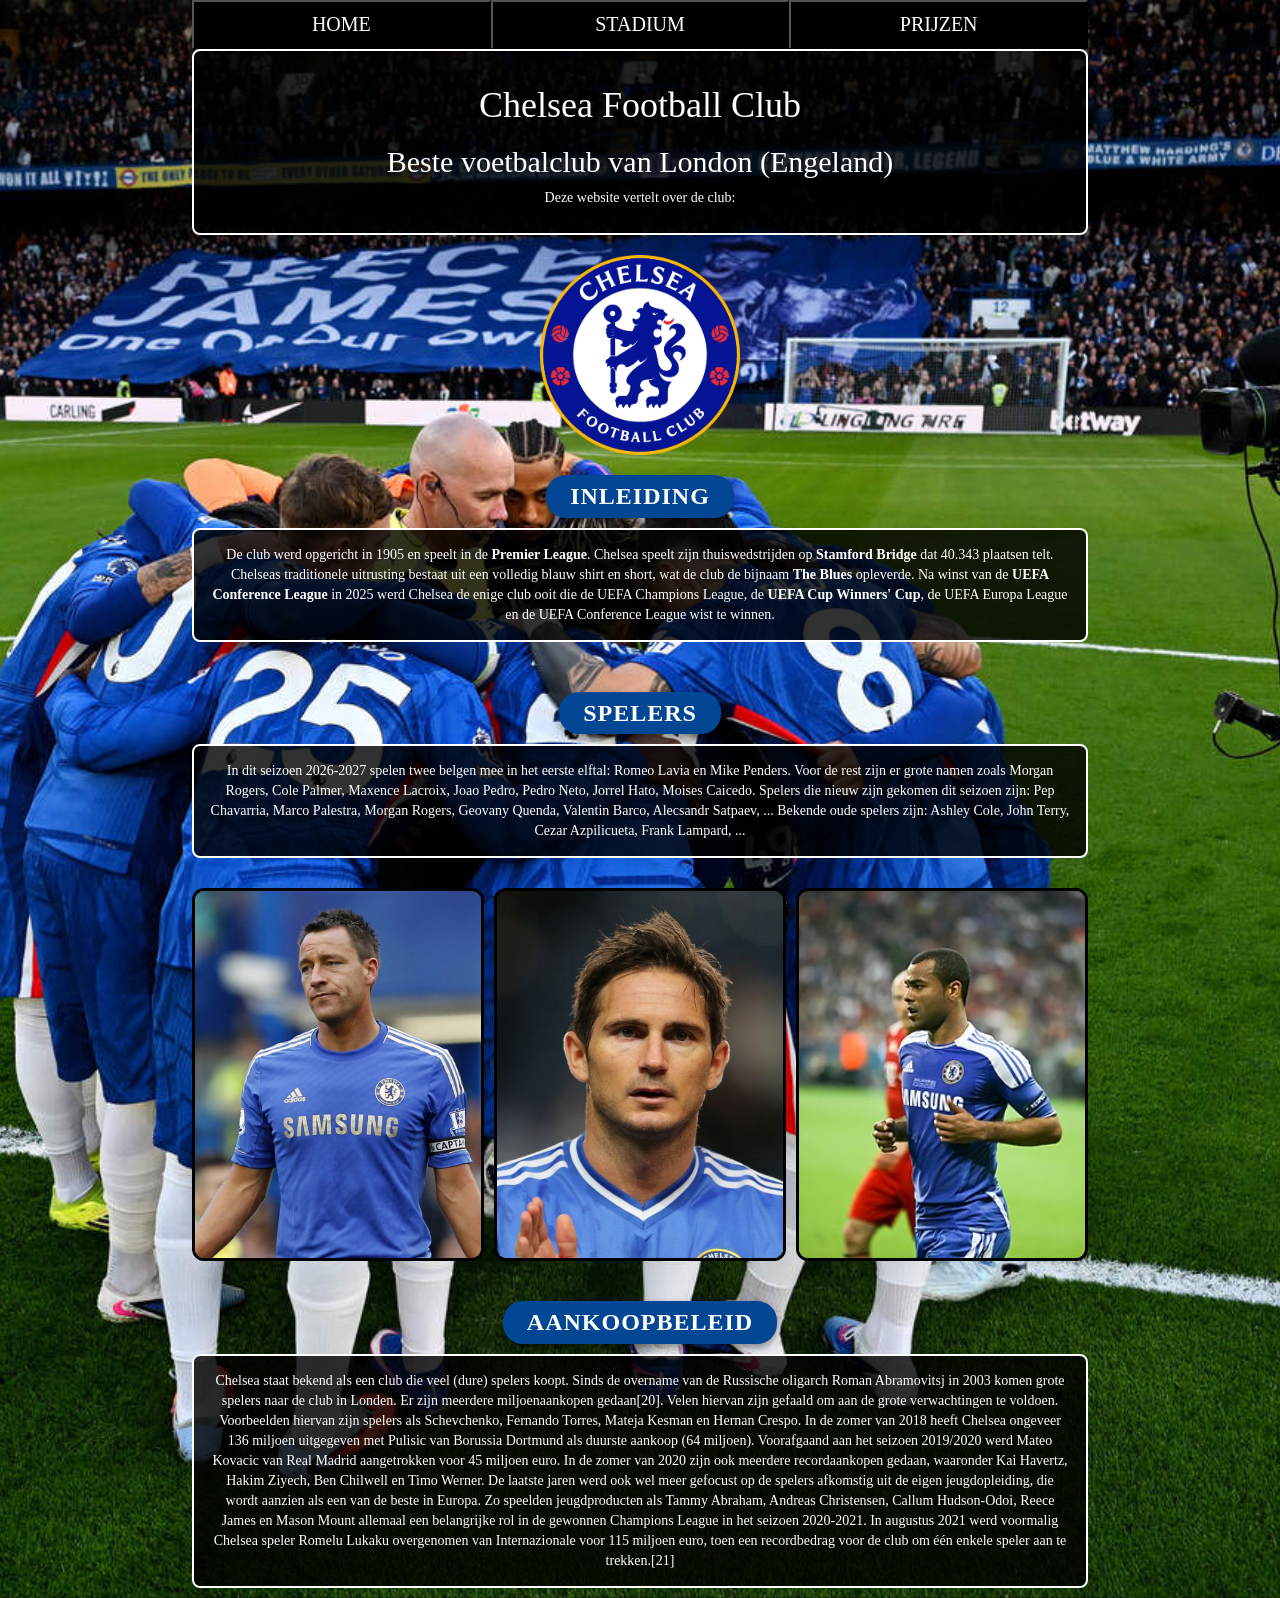
<file: index.html>
<!DOCTYPE html>
<html lang="nl-BE">
  <head>
    <title>Chelsea FC</title>
    <link href="https://maxcdn.bootstrapcdn.com/bootstrap/3.3.6/css/bootstrap.min.css" rel="stylesheet" />
    <style>
    h3 {
      background-color: #034694;
      color: white;
      display: inline-block;   
      padding: 8px 24px;
      border-radius: 20px;       
      box-shadow: 0 4px 8px rgba(0, 0, 0, 0.4);
      font-weight: bold;
      letter-spacing: 1px;
    }
    #hoofd, .txt {
      border: 2px solid white;
      background-color: rgb(0, 0, 0, 0.8);
      padding: 15px;
      border-radius: 8px;
      color: white;
    }
    #spelers { 
      display: flex;
      gap: 10px; /* Ruimte tussen de fotos */
    }
    #spelers *{
      flex: 1;
      min-width: 0; 
      object-fit: cover;
    }
    #spelers img {
      cursor: pointer;
      border: 3px solid black; 
      border-radius: 12px;
      transition: border-color 0.3s ease, box-shadow 0.3s ease;
    }

    #spelers img:hover {
      border-color: #ffffff;
      box-shadow: 0 0 15px #034694; 
    }  
    #nav *{
      flex: 1;
      background-color: rgb(0, 0, 0);
      padding: 8px;
      font-size: 20px;
    }
    #nav
    {
      display: flex;
    }
    #alles {
      padding: 0 15% 0 15%;
    }
    body {
      background-image: url("jat.jpg");
      background-position: center;
      background-size: cover;
    }
    * {
      color:white;
      font-family:verdana;
      text-align: center;
    }
  </style>
  </head>
  <body>
    <!-- hier komt het -->
    <div id="alles">
      <div id="nav">
        <button onclick="window.location.href='index.html';">HOME</button>
        <button onclick="window.location.href='stamfordbridge.html'">STADIUM</button>
        <button onclick="window.location.href='prijzen.html'">PRIJZEN</button>
      </div>
      <div id="hoofd">
        <h1>Chelsea Football Club</h1>
        <h2>Beste voetbalclub van London (Engeland)</h2>
        <p>Deze website vertelt over de club:</p>
      </div>
      <br>
      <img src="Chelsea_FC.svg.webp" width="200" height="200">
      <br>
      <h3>INLEIDING</h3>
      <p class="txt">De club werd opgericht in 1905 en speelt in de <a href="https://www.premierleague.com/en/"><b>Premier League</b></a>. 
      Chelsea speelt zijn thuiswedstrijden op <a href="https://en.wikipedia.org/wiki/Stamford_Bridge_(stadium)"><b>Stamford Bridge</b></a> dat 40.343 plaatsen telt. 
      Chelseas traditionele uitrusting bestaat uit een volledig blauw shirt en short, wat de club de bijnaam <b>The Blues</b> opleverde. 
      Na winst van de <a href="https://www.uefa.com/uefaconferenceleague/"><b>UEFA Conference League</b></a> in 2025 werd Chelsea de enige club ooit die de UEFA Champions League, 
      de <b>UEFA Cup Winners' Cup</b>, de UEFA Europa League en de UEFA Conference League wist te winnen.</p>
      <br>
      <h3>SPELERS</h3>
      <p class="txt">In dit seizoen 2026-2027 spelen twee belgen mee in het eerste elftal: Romeo Lavia en Mike Penders. Voor de rest zijn er grote namen zoals Morgan
      Rogers, Cole Palmer, Maxence Lacroix, Joao Pedro, Pedro Neto, Jorrel Hato, Moises Caicedo. Spelers die nieuw zijn gekomen dit seizoen zijn: Pep Chavarria, Marco Palestra, Morgan Rogers,
       Geovany Quenda, Valentin Barco, Alecsandr Satpaev, ... Bekende oude spelers zijn: Ashley Cole, John  Terry, Cezar Azpilicueta, Frank Lampard, ...</p>
      <br>
      <div id="spelers">
        <img src="johnterry.avif" id="1">
        <img src="Chelsea-v-Basel-Frank-Lampard_3005627.jpg" id="2">
        <img src="AshleyCole.jpg" id="3">
      </div>
      <br>
      <h3>AANKOOPBELEID</h3>
      <p class="txt">Chelsea staat bekend als een club die veel (dure) spelers koopt. Sinds de overname van de Russische oligarch Roman Abramovitsj in 2003 
        komen grote spelers naar de club in Londen. Er zijn meerdere miljoenaankopen gedaan[20]. Velen hiervan zijn gefaald om aan de grote verwachtingen te voldoen. 
        Voorbeelden hiervan zijn spelers als Schevchenko, Fernando Torres, Mateja Kesman en Hernan Crespo. In de zomer van 2018 heeft Chelsea ongeveer 
        136 miljoen uitgegeven met Pulisic van Borussia Dortmund als duurste aankoop (64 miljoen). Voorafgaand aan het seizoen 2019/2020 werd Mateo Kovacic van Real 
        Madrid aangetrokken voor 45 miljoen euro. In de zomer van 2020 zijn ook meerdere recordaankopen gedaan, waaronder Kai Havertz, Hakim Ziyech, Ben Chilwell en 
        Timo Werner. De laatste jaren werd ook wel meer gefocust op de spelers afkomstig uit de eigen jeugdopleiding, die wordt aanzien als een van de beste in Europa. Zo speelden 
        jeugdproducten als Tammy Abraham, Andreas Christensen, Callum Hudson-Odoi, Reece James en Mason Mount allemaal een belangrijke rol in de gewonnen Champions League in het seizoen 2020-2021. 
        In augustus 2021 werd voormalig Chelsea speler Romelu Lukaku overgenomen van Internazionale voor 115 miljoen euro, toen een recordbedrag voor de club om één enkele speler aan te trekken.[21]</p>
    </div>
  </body>
  <script>
    document.getElementById("1").onclick = function(){window.location.href='https://nl.wikipedia.org/wiki/John_Terry_(voetballer)'};
    document.getElementById("2").onclick = function(){window.location.href='https://nl.wikipedia.org/wiki/Frank_Lampard'};
    document.getElementById("3").onclick = function(){window.location.href='https://nl.wikipedia.org/wiki/Ashley_Cole'};
  </script>
</html>
</file>
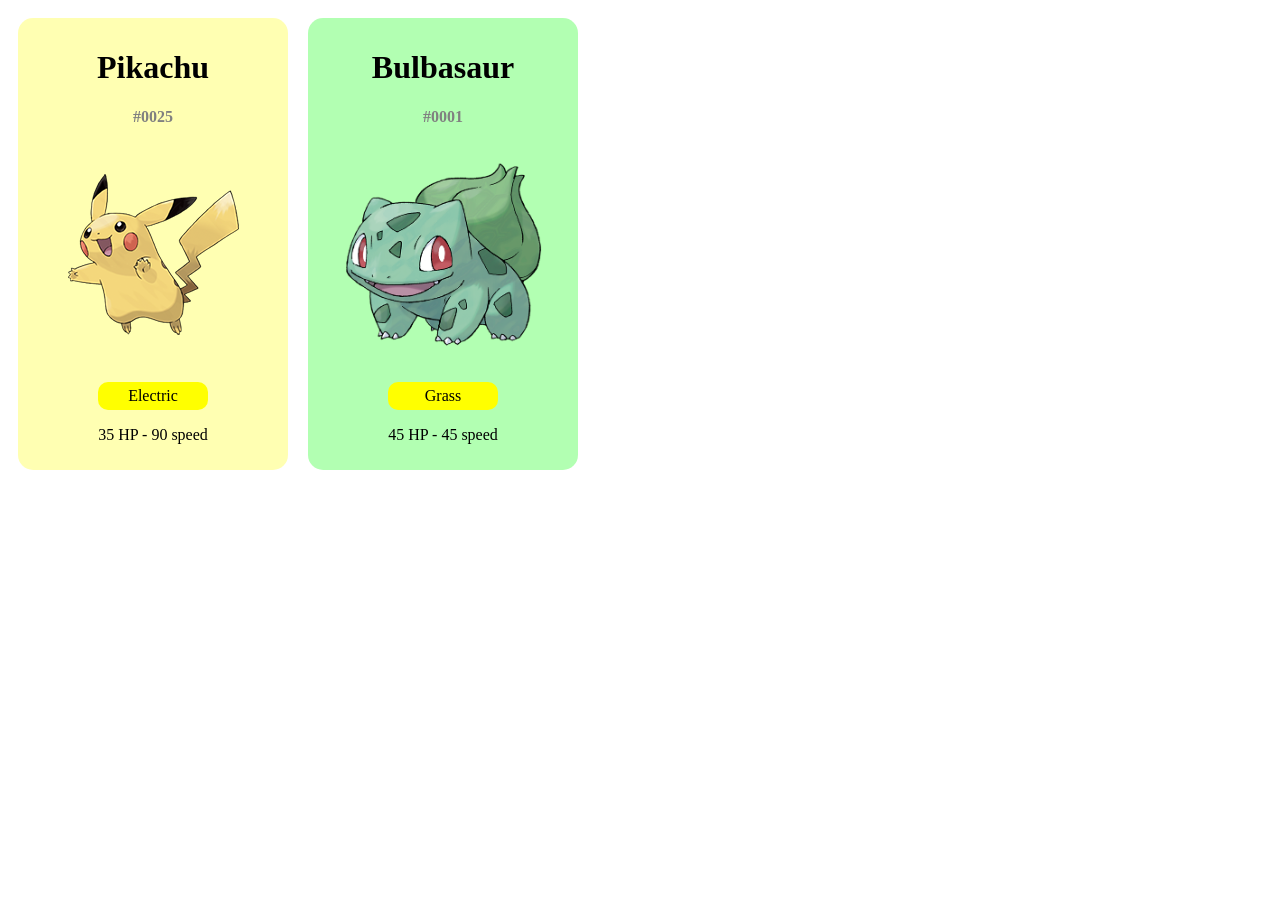
<file: pokemon/index.html>
<!DOCTYPE html>
<html>
<head>
    <title>Pokemon</title>
    <link rel="stylesheet" href="style.css" type="text/css">
</head>
<body>
    <div class="pokemonkaart achtergrond-geel">
        <h1>Pikachu</h1>
        <h4>#0025</h4>
        <p><img src="025.png"></p>
        <p class="type1">Electric</p>
        <p>35 HP - 90 speed</p>
    </div>
    <div class="pokemonkaart achtergrond-groen">
        <h1>Bulbasaur</h1>
        <h4>#0001</h4>
        <p><img src="001.png"></p>
        <p class="type1">Grass</p>
        <p>45 HP - 45 speed</p>
    </div>
</body>
</html>
</file>
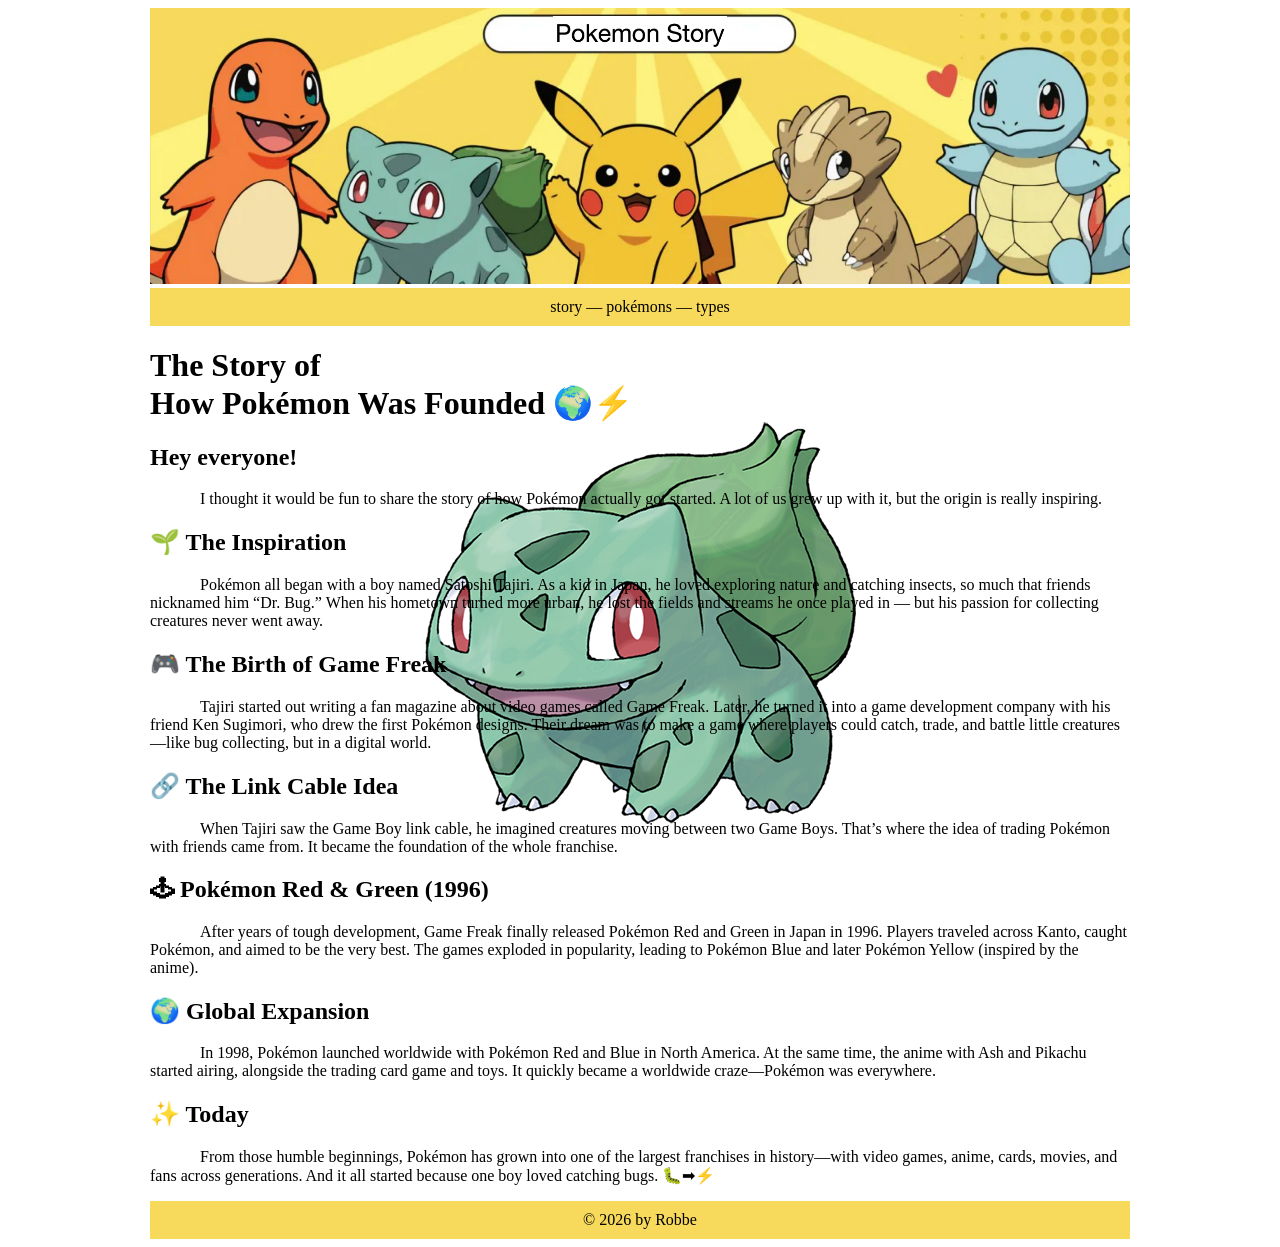
<file: story/index.html>
<!DOCTYPE html>
<html>
<head>
    <title>Pokemon</title>
    <link rel="stylesheet" href="style.css" type="text/css">
    <meta charset="UTF-8">
</head>
<body id="background">

    <img id="banner" src="img/banner.png">
    
    <div class="bar">
        <p><a href="index.html">story</a> — <a href="pokemons.html">pokémons</a> — <a href="types.html">types</a></p>       
    </div>
    <h1>The Story of<br>How Pokémon Was Founded 🌍⚡</h1>

  <h2>Hey everyone!</h2>
  <p>I thought it would be fun to share the story of how Pokémon actually got started. A lot of us grew up with it, but the origin is really inspiring.</p>

  <h2>🌱 The Inspiration</h2>
  <p>Pokémon all began with a boy named Satoshi Tajiri. As a kid in Japan, he loved exploring nature and catching insects, so much that friends nicknamed him “Dr. Bug.” When his hometown turned more urban, he lost the fields and streams he once played in — but his passion for collecting creatures never went away.</p>

  <h2>🎮 The Birth of Game Freak</h2>
  <p>Tajiri started out writing a fan magazine about video games called Game Freak. Later, he turned it into a game development company with his friend Ken Sugimori, who drew the first Pokémon designs. Their dream was to make a game where players could catch, trade, and battle little creatures—like bug collecting, but in a digital world.</p>

  <h2>🔗 The Link Cable Idea</h2>
  <p>When Tajiri saw the Game Boy link cable, he imagined creatures moving between two Game Boys. That’s where the idea of trading Pokémon with friends came from. It became the foundation of the whole franchise.</p>

  <h2>🕹 Pokémon Red &amp; Green (1996)</h2>
  <p>After years of tough development, Game Freak finally released Pokémon Red and Green in Japan in 1996. Players traveled across Kanto, caught Pokémon, and aimed to be the very best. The games exploded in popularity, leading to Pokémon Blue and later Pokémon Yellow (inspired by the anime).</p>

  <h2>🌍 Global Expansion</h2>
  <p>In 1998, Pokémon launched worldwide with Pokémon Red and Blue in North America. At the same time, the anime with Ash and Pikachu started airing, alongside the trading card game and toys. It quickly became a worldwide craze—Pokémon was everywhere.</p>

  <h2>✨ Today</h2>
  <p>From those humble beginnings, Pokémon has grown into one of the largest franchises in history—with video games, anime, cards, movies, and fans across generations. And it all started because one boy loved catching bugs. 🐛➡⚡</p>

  <div class="bar">
      <p>© 2026 by Robbe</p>
  </div>
</body>
  
</html>
</file>
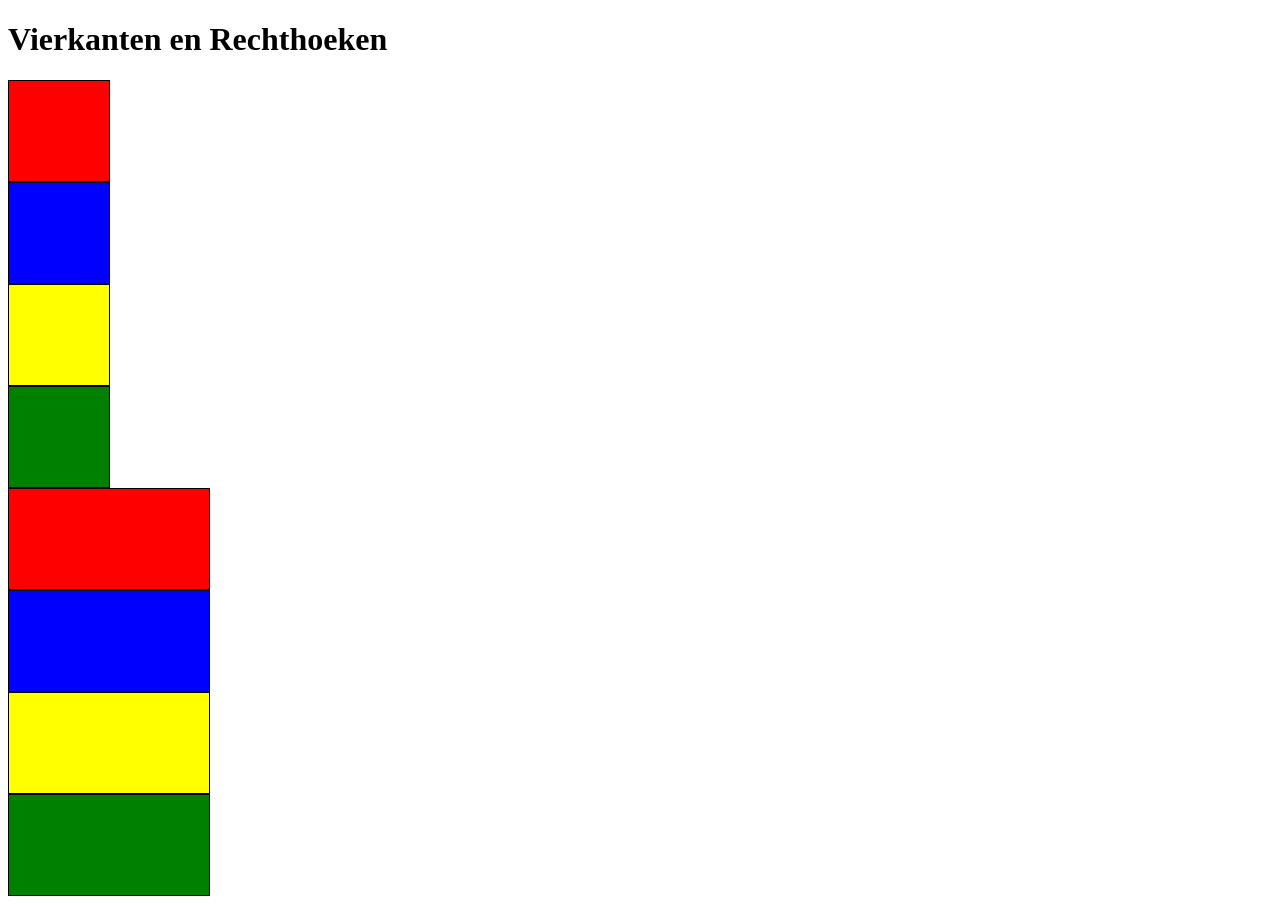
<file: vierkanten/index.html>
<!DOCTYPE html>
<html>
<head>
    <title>Vierkanten</title>
    <link rel="stylesheet" href="style.css">
</head>
<body>

    <h1>Vierkanten en Rechthoeken</h1>
    <div class="vierkant rood"></div>
    <div class="vierkant blauw"></div>
    <div class="vierkant geel"></div>
    <div class="vierkant groen"></div>

    <div class="rechthoek rood"></div>
    <div class="rechthoek blauw"></div>
    <div class="rechthoek geel"></div>
    <div class="rechthoek groen"></div>
    
</body>
</html>
</file>
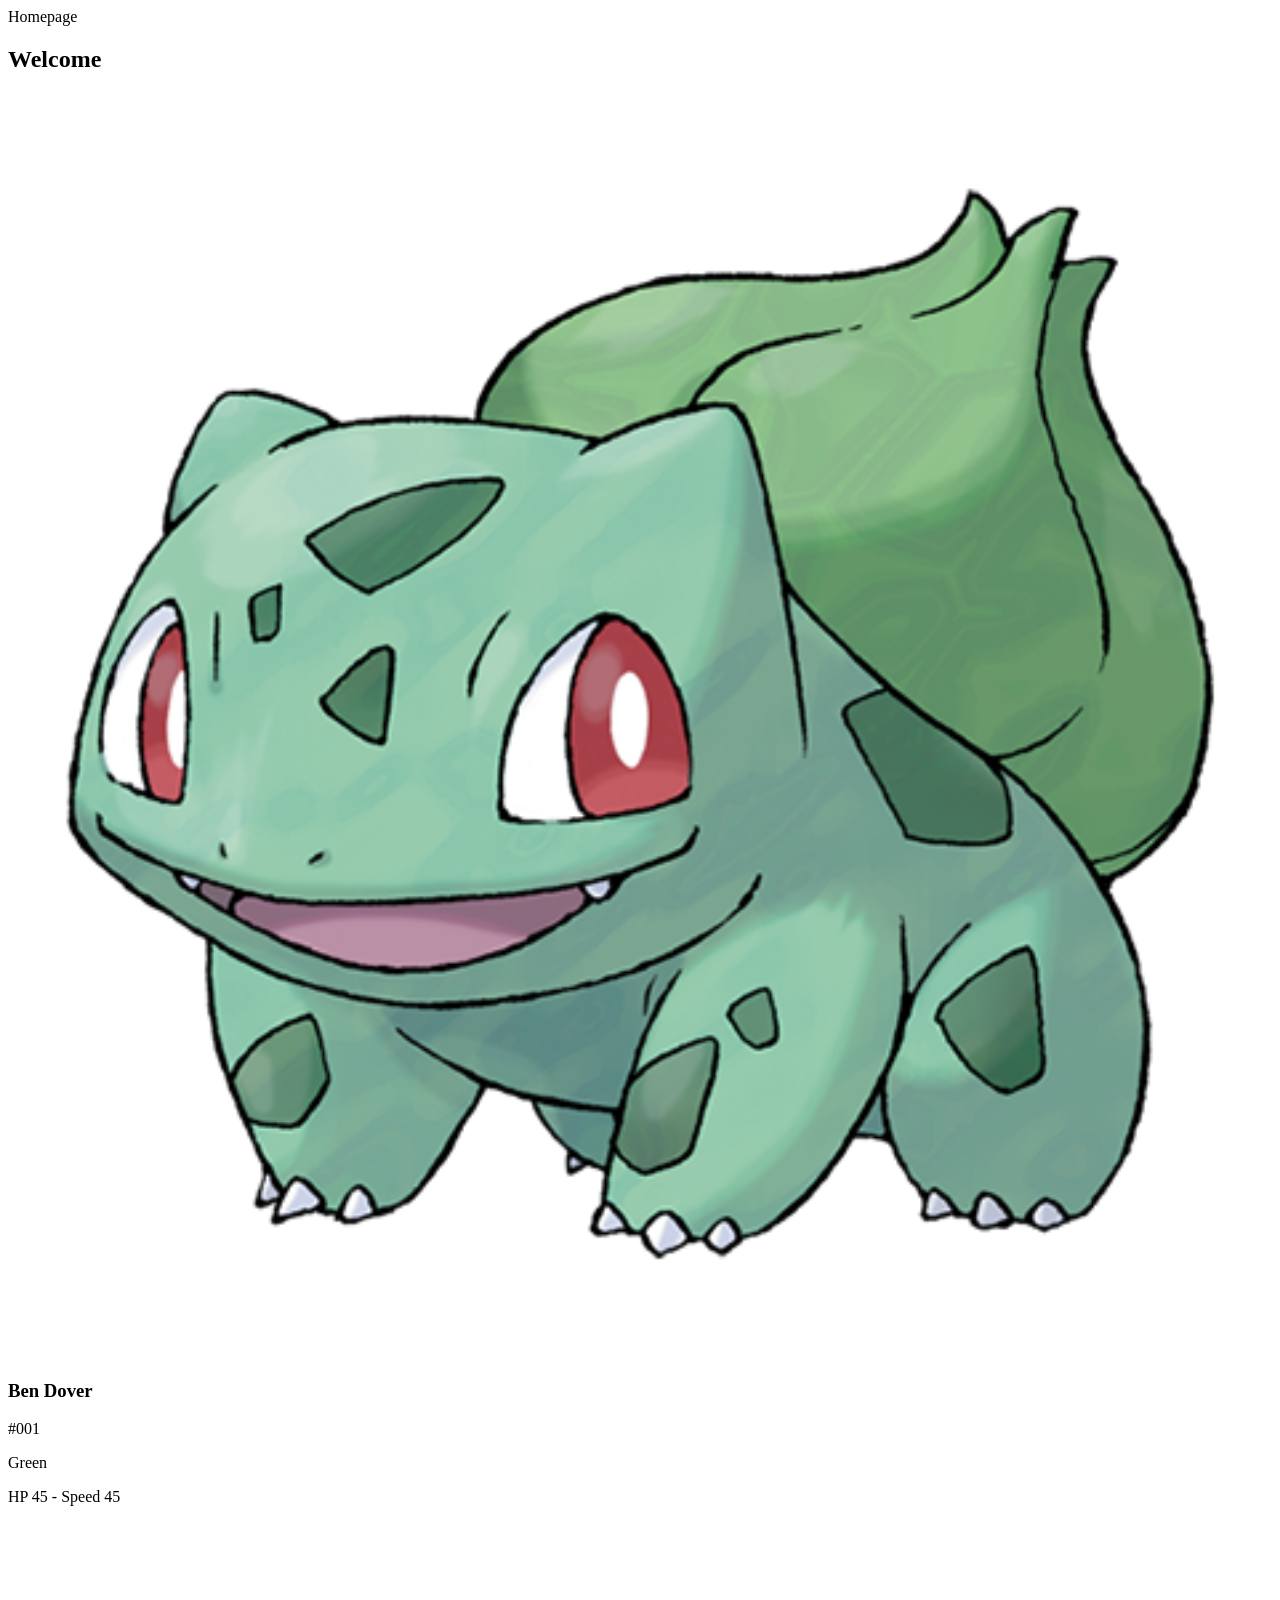
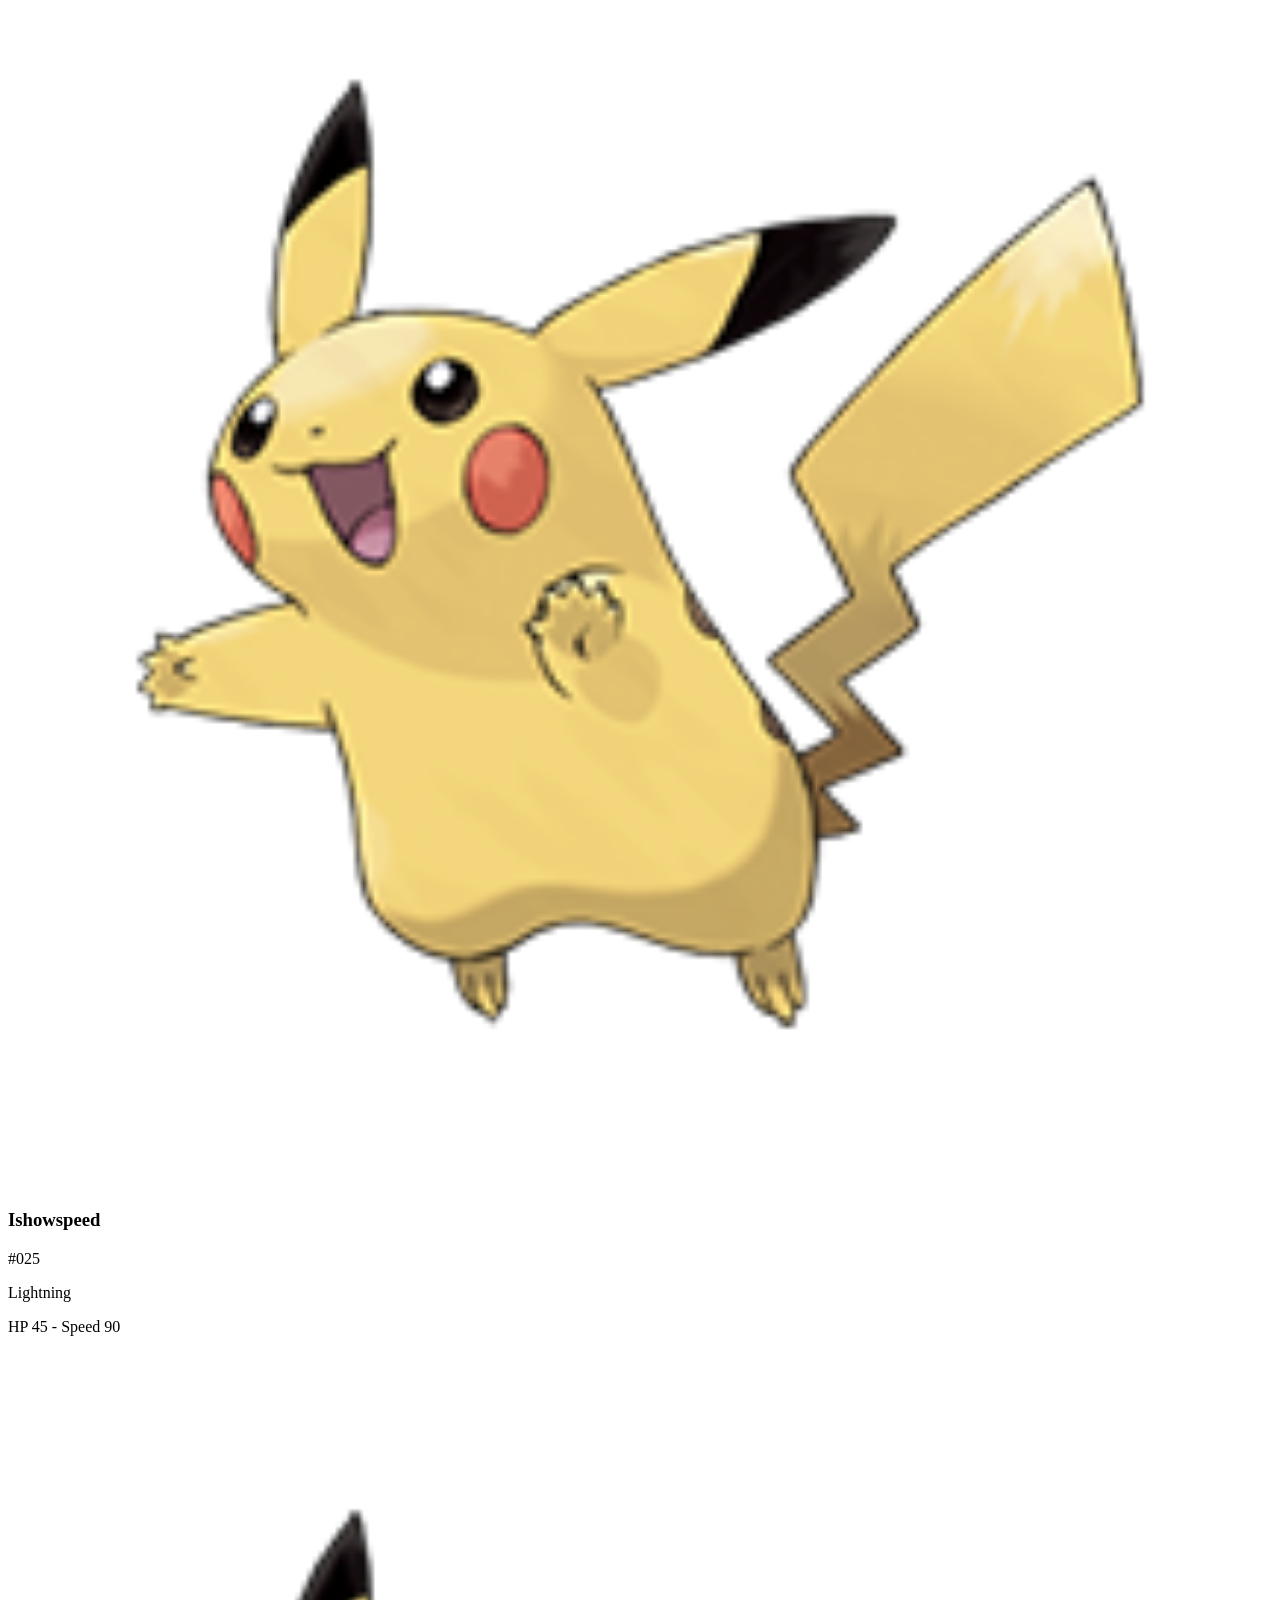
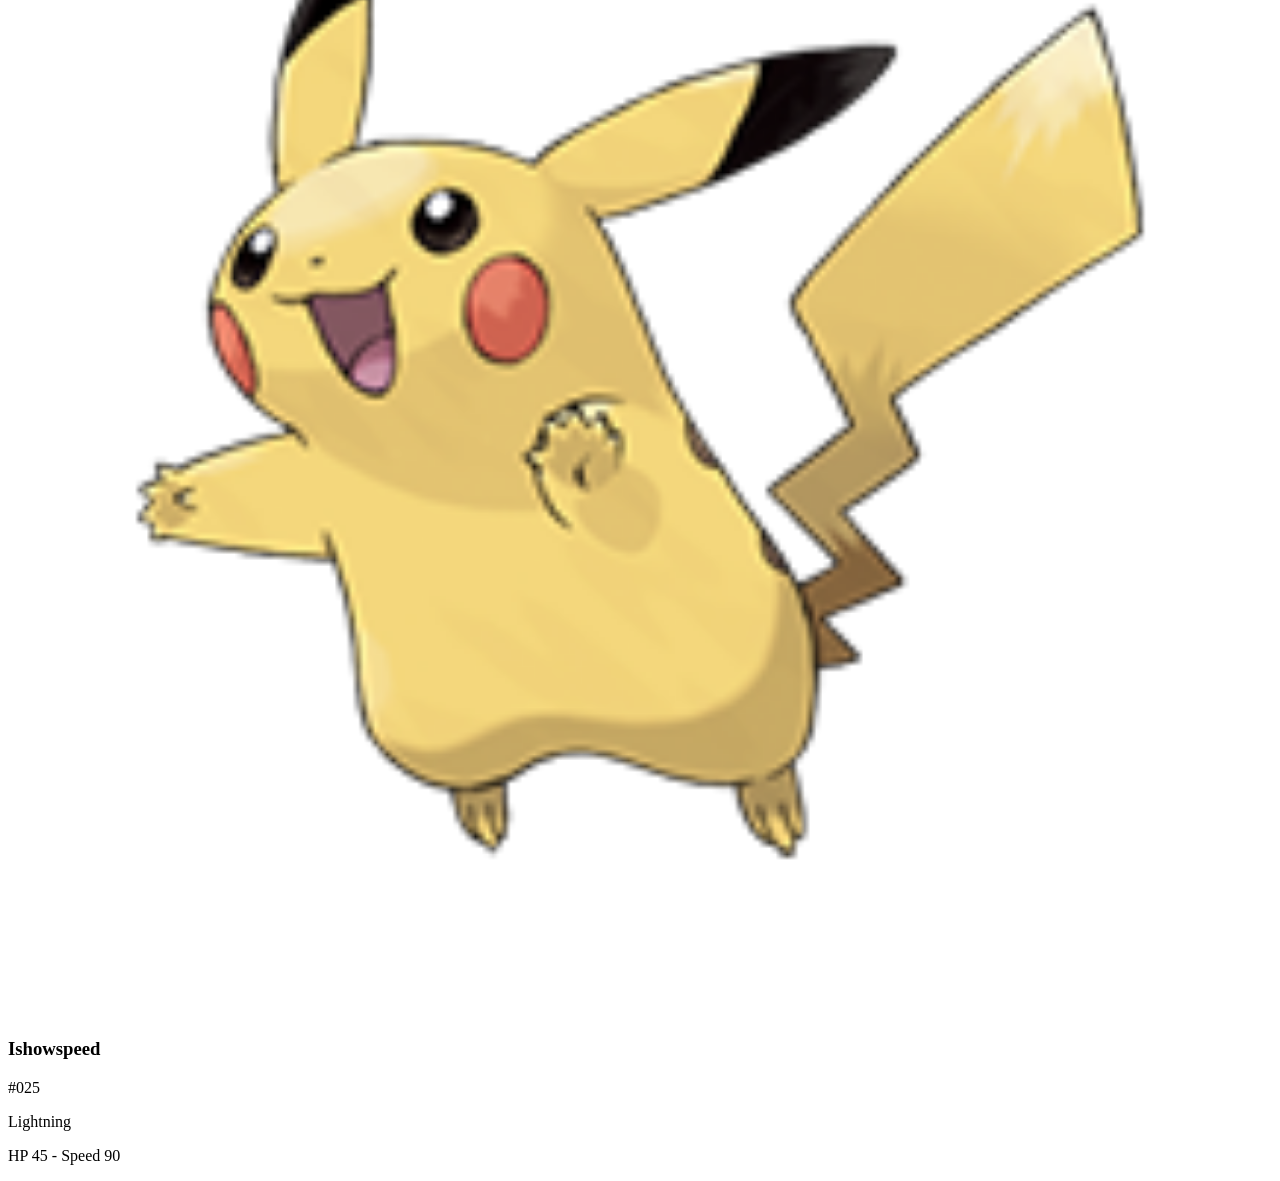
<file: w3css/index.html>
<!DOCTYPE html>
<html>
<head>
    <title>Homepage</title>
    <meta name="viewport" content="width=device-width, initial-scale=1">
    <link rel="stylesheet" href="https://www.w3schools.com/w3css/6/w3.css">
</head>
<body>

<div class="w3-bar w3-green">
    <div class="w3-bar-item">Homepage</div>
</div>

<div class="w3-container">
    <h2>Welcome</h2>
    <div class="w3-row">
        <div class="w3-card-4 w3-third">
            <img src="../pokemon/001.png" alt="Avatar" style="width:100%">
            <div class="w3-container w3-center">
                <h3>Ben Dover</h3>
                <p class="w3-text-gray">#001</p>
                <p class="w3-button w3-yellow w3-round-xxlarge">Green</p>
                <p>HP 45 - Speed 45</p>
            </div>
        </div>
        
        <div class="w3-card-4 w3-third">
            <img src="../pokemon/025.png" alt="Avatar" style="width:100%">
            <div class="w3-container w3-center">
                <h3>Ishowspeed</h3>
                <p class="w3-text-gray">#025</p>
                <p class="w3-button w3-yellow w3-round-xxlarge">Lightning</p>
                <p>HP 45 - Speed 90</p>
            </div>
        </div>

        <div class="w3-card-4 w3-third">
            <img src="../pokemon/025.png" alt="Avatar" style="width:100%">
            <div class="w3-container w3-center">
                <h3>Ishowspeed</h3>
                <p class="w3-text-gray">#025</p>
                <p class="w3-button w3-yellow w3-round-xxlarge">Lightning</p>
                <p>HP 45 - Speed 90</p>
            </div>
        </div>
    </div>
</div>

</body>
</html>
</file>
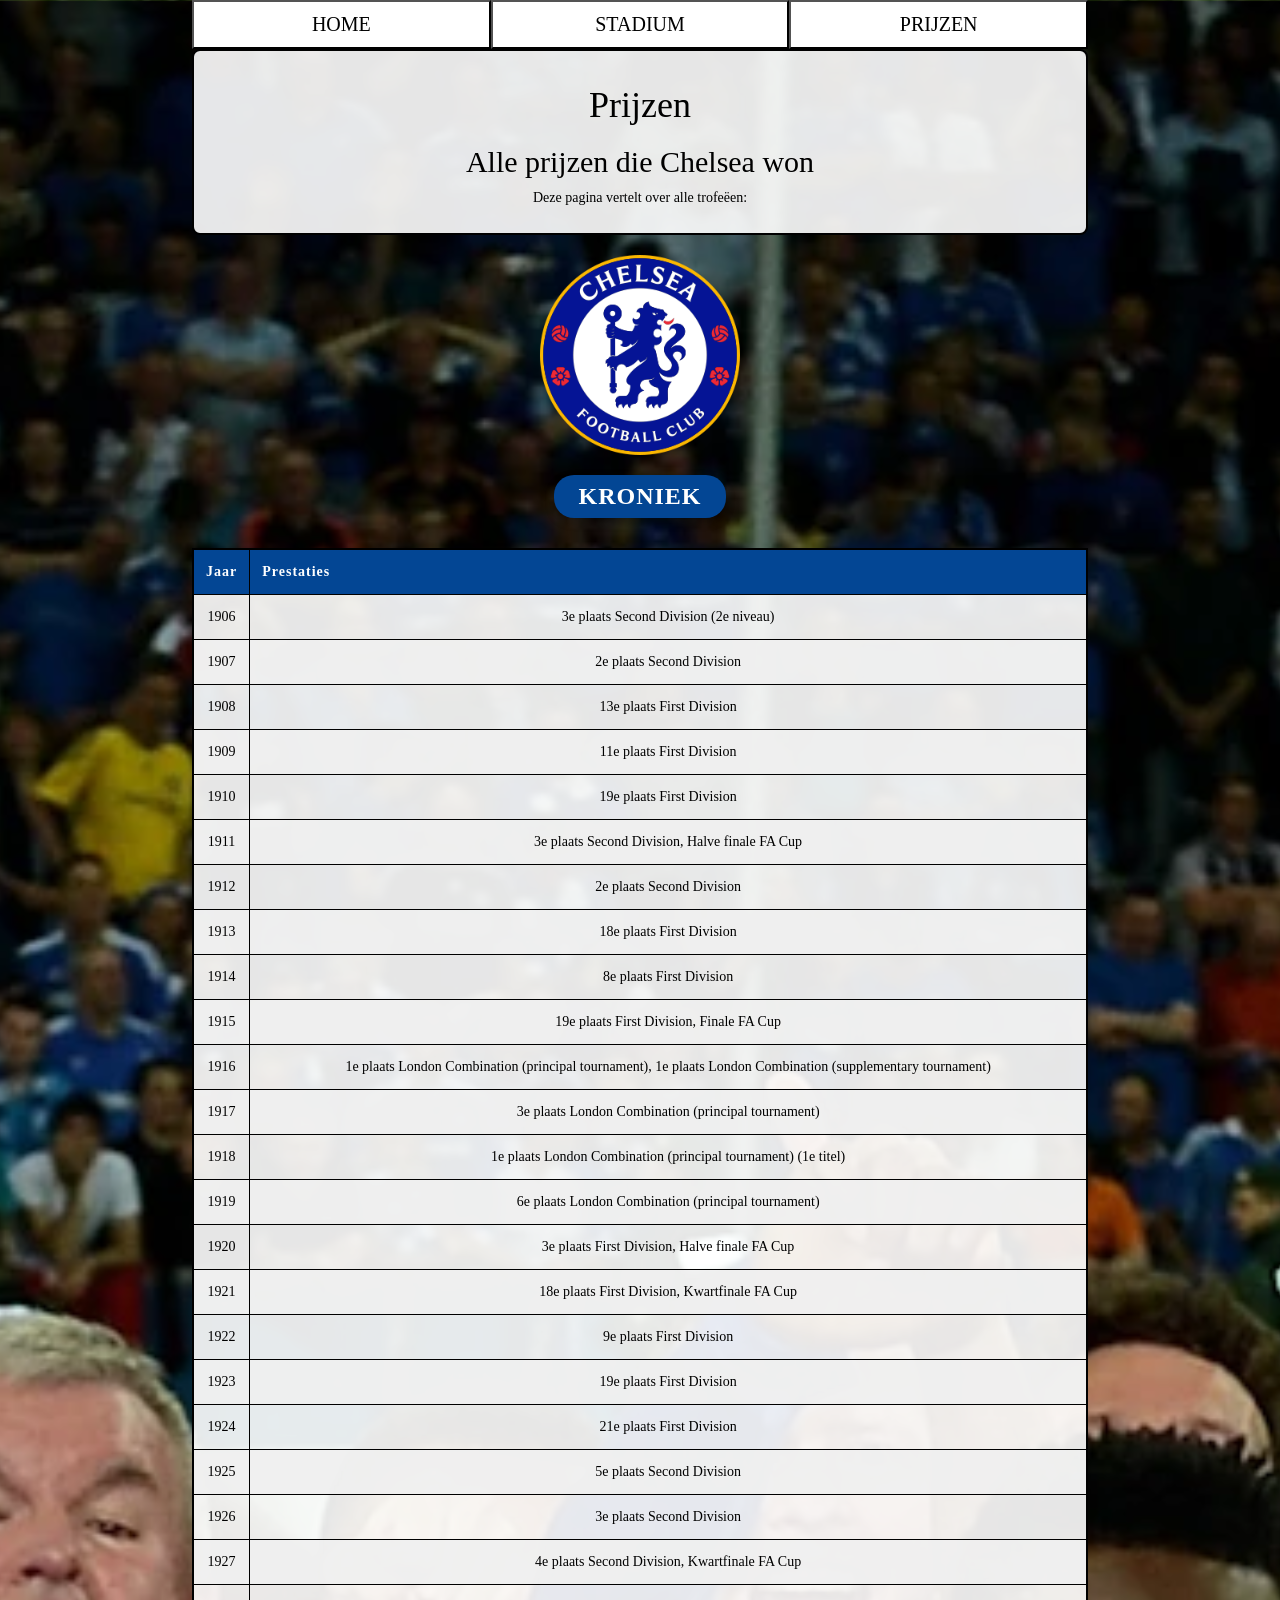
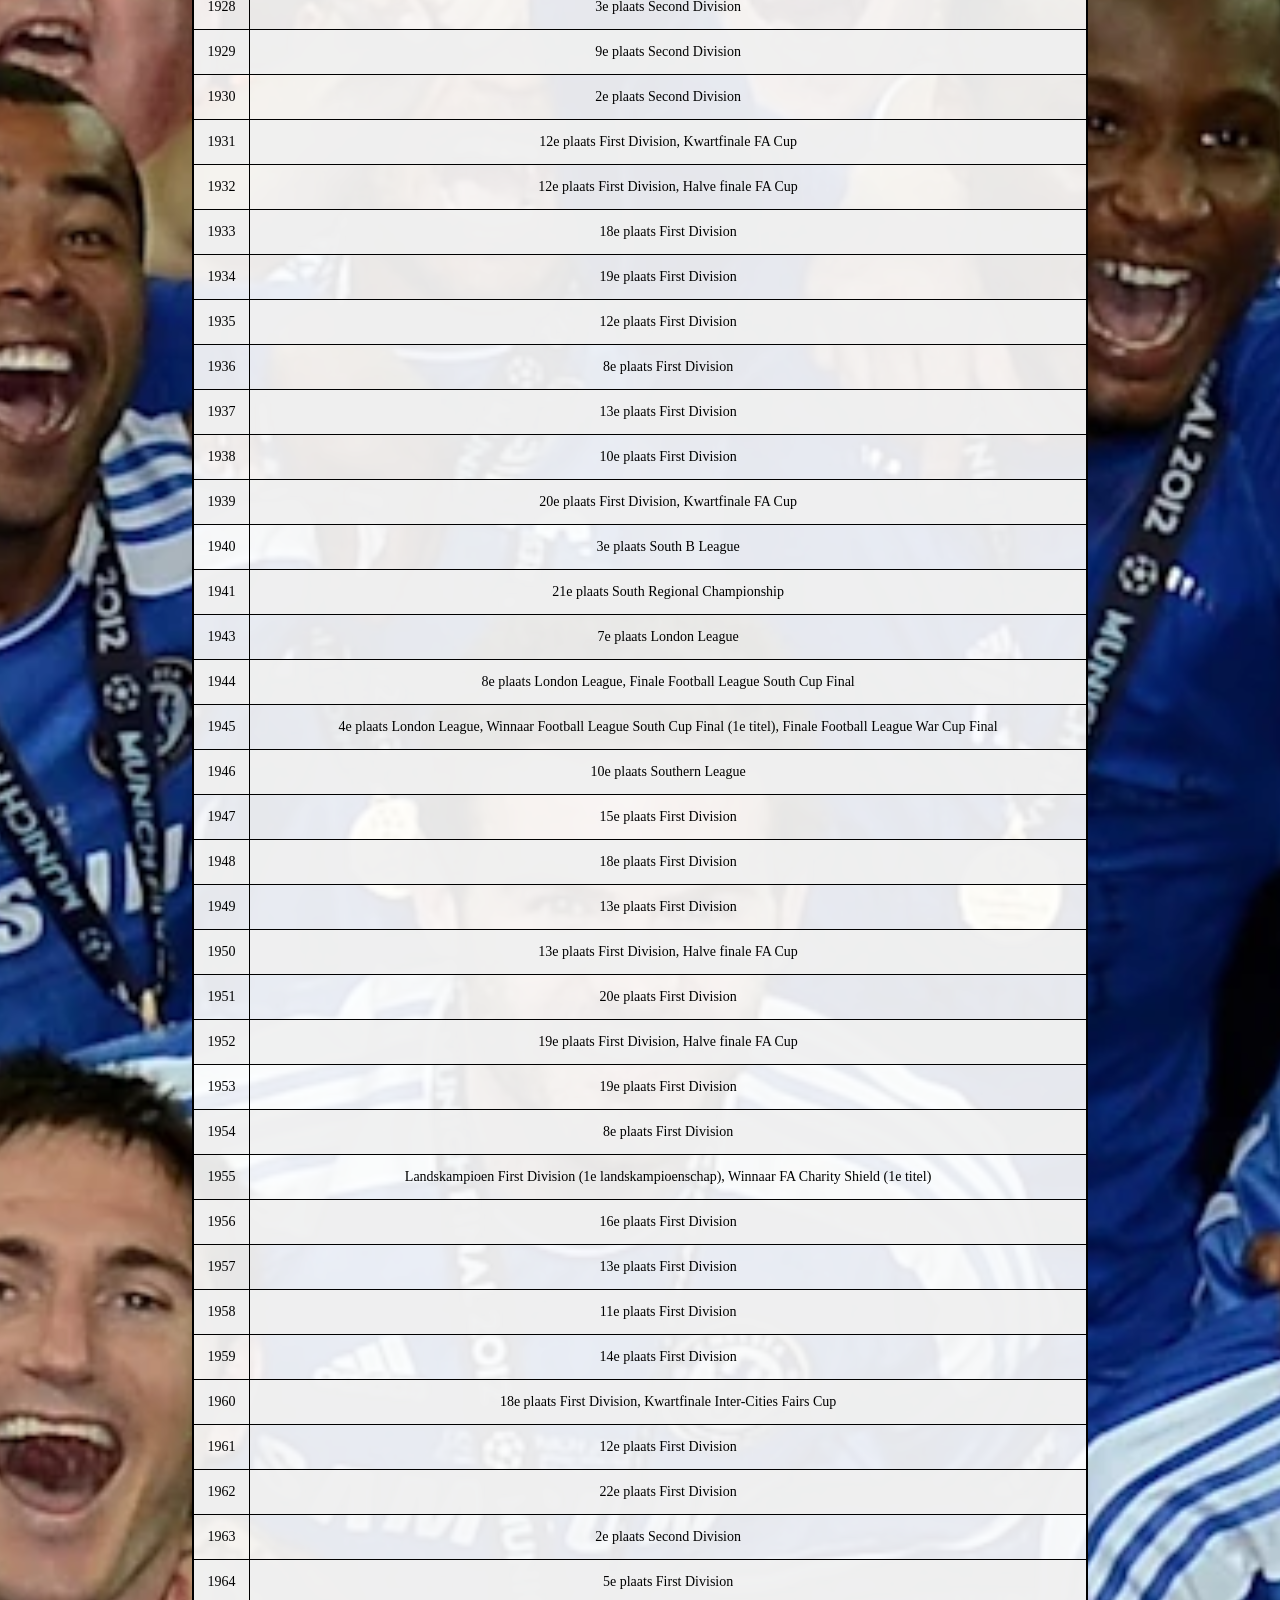
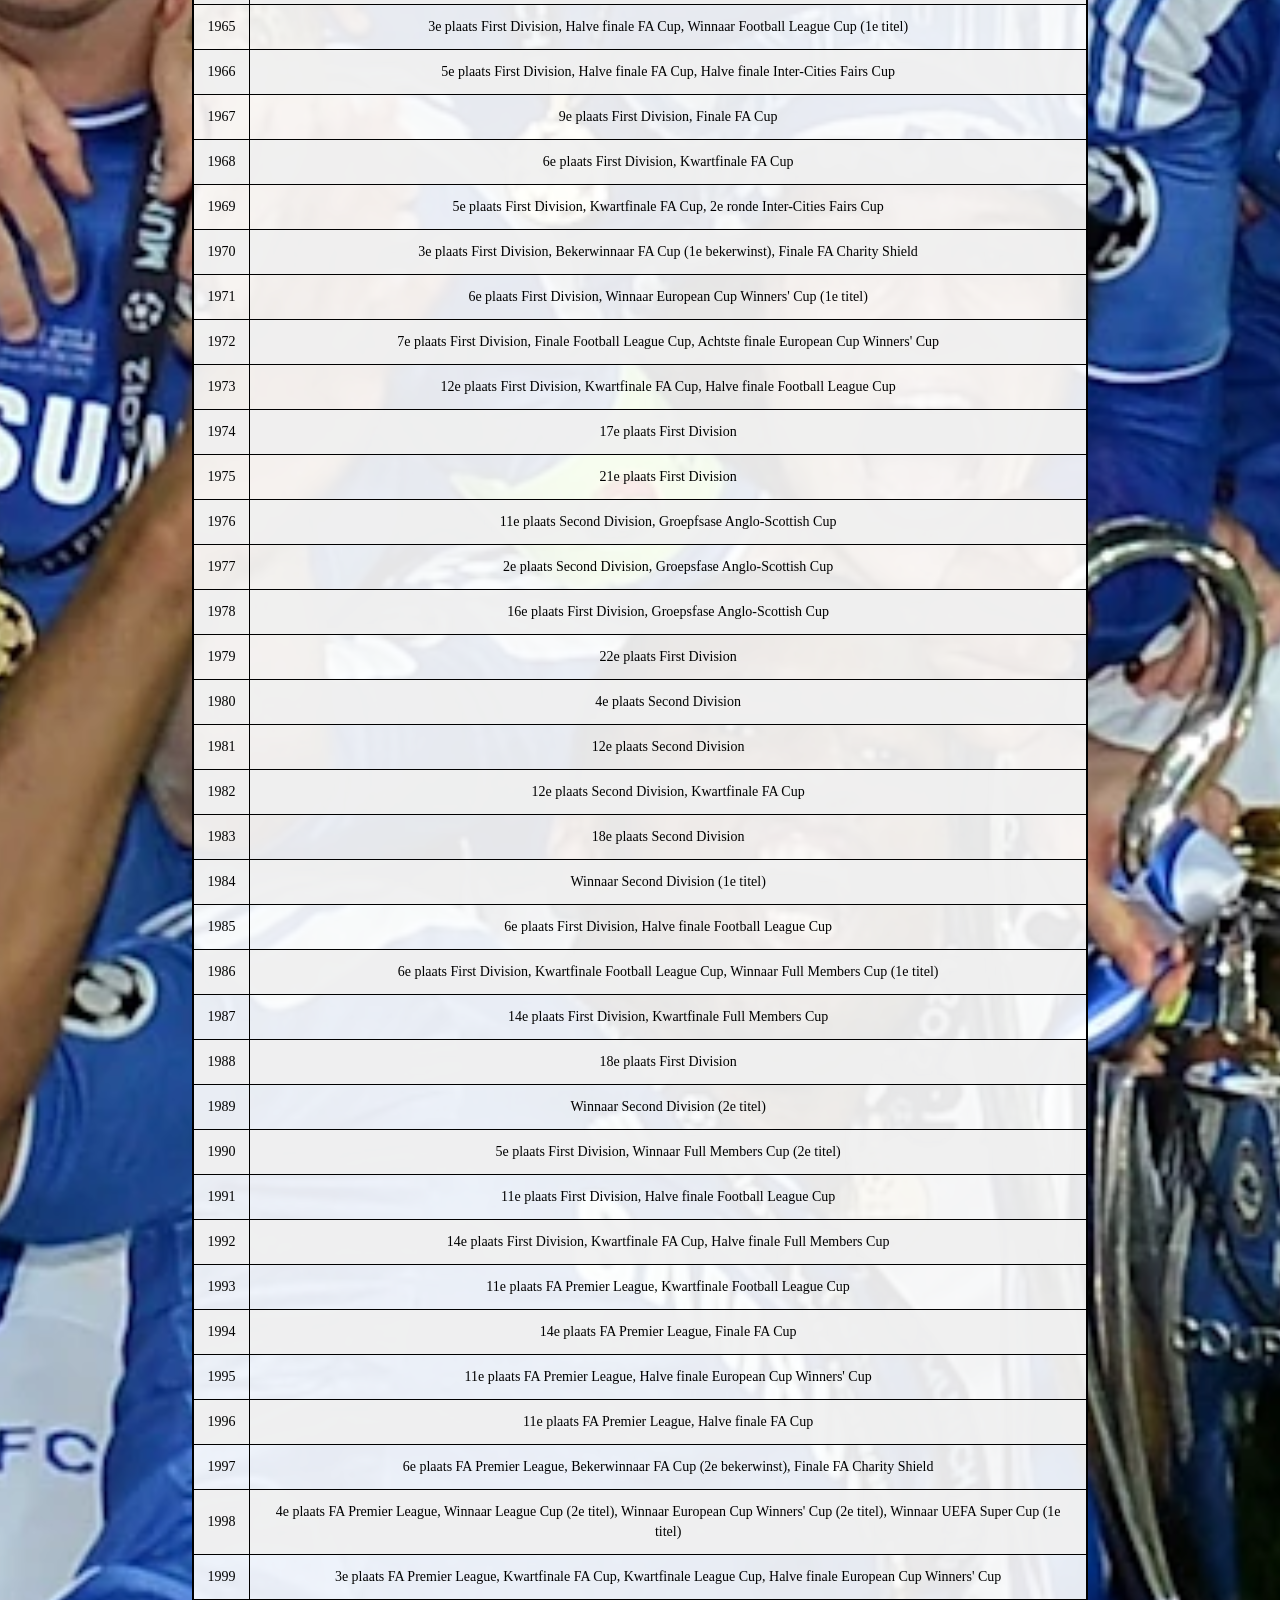
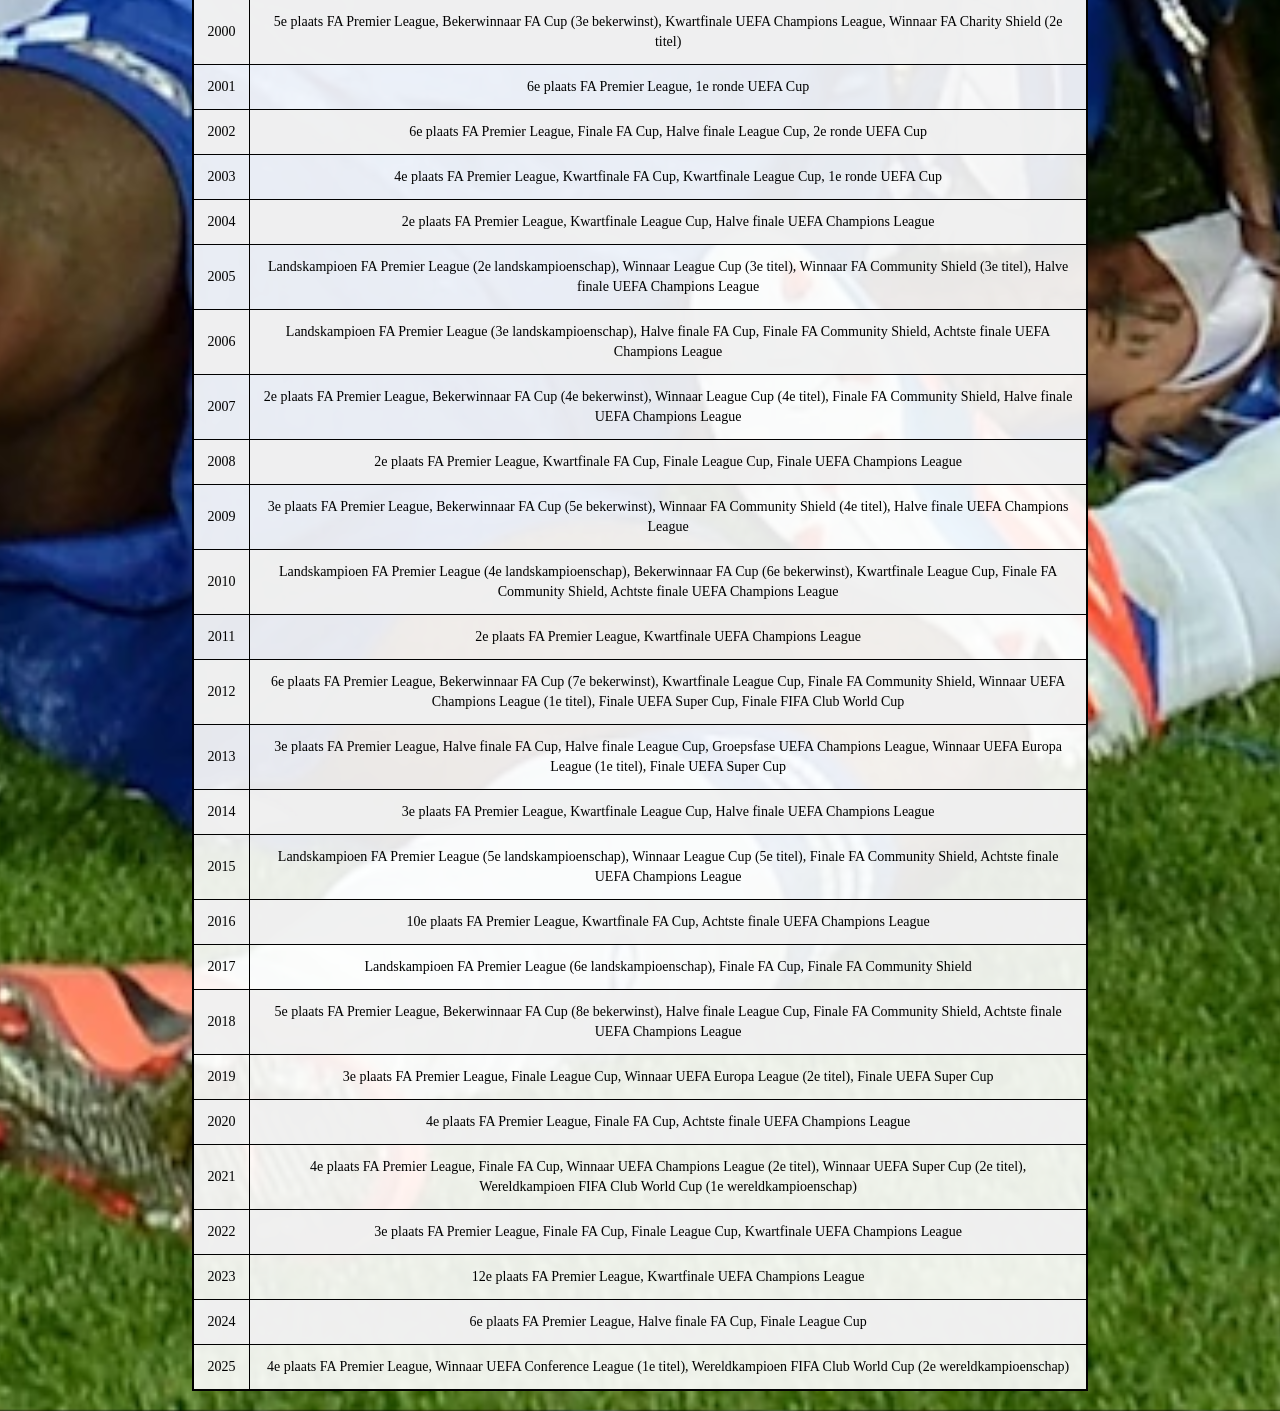
<file: prijzen.html>
<!DOCTYPE html>
<html lang="nl-BE">
  <head>
    <title>Stadium</title>
    <link href="https://maxcdn.bootstrapcdn.com/bootstrap/3.3.6/css/bootstrap.min.css" rel="stylesheet" />
    <style>
    h3 {
      background-color: #034694;
      color: white;
      display: inline-block;   
      padding: 8px 24px;
      border-radius: 20px;       
      box-shadow: 0 4px 8px rgba(0, 0, 0, 0.4);
      font-weight: bold;
      letter-spacing: 1px;
    }
    #hoofd, .txt {
      border: 2px solid #000000;
      background-color: rgba(255, 255, 255, 0.9);
      padding: 15px;
      border-radius: 8px;
    }
    #nav *{
      flex: 1;
      background-color: white;
      padding: 8px;
      font-size: 20px;
    }
    #nav
    {
      display: flex;
    }
    #alles {
      padding: 0 15% 0 15%;
    }
    body {
      background-image: url("champion.webp");
      background-position: center;
      background-size: cover;
    }
    * {
      color:black;
      font-family:verdana;
      text-align: center;
    }
      table {
      width: 100%;
      border-collapse: collapse;
      margin: 20px 0;
      background-color: rgba(255, 255, 255, 0.9);
      border: 2px solid #000000;
    }
    th, td {
      border: 1px solid #000000;
      padding: 12px;
    }
    th {
      background-color: #034694;
      color: white;
      font-weight: bold;
      letter-spacing: 1px;
    }
    tr:nth-child(even) {
      background-color: rgba(240, 240, 240, 0.9);
    }
    tr:hover {
      background-color: rgba(200, 200, 200, 0.9);
    }
  </style>
  </head>
  <body>
    <!-- hier komt het -->
    <div id="alles">
      <div id="nav">
        <button onclick="window.location.href='index.html';">HOME</button>
        <button onclick="window.location.href='stamfordbridge.html'">STADIUM</button>
        <button onclick="window.location.href='prijzen.html'">PRIJZEN</button>
      </div>
      <div id="hoofd">
        <h1>Prijzen</h1>
        <h2>Alle prijzen die Chelsea won</h2>
        <p>Deze pagina vertelt over alle trofeëen:</p>
      </div>
      <br>
      <img src="Chelsea_FC.svg.webp" width="200" height="200">
      <br>
          <h3>KRONIEK</h3>
      <div>
      <table>
      <thead>
        <tr>
          <th>Jaar</th>
          <th>Prestaties</th>
        </tr>
      </thead>
      <tbody>
        <tr><td>1906</td><td>3e plaats Second Division (2e niveau)</td></tr>
        <tr><td>1907</td><td>2e plaats Second Division</td></tr>
        <tr><td>1908</td><td>13e plaats First Division</td></tr>
        <tr><td>1909</td><td>11e plaats First Division</td></tr>
        <tr><td>1910</td><td>19e plaats First Division</td></tr>
        <tr><td>1911</td><td>3e plaats Second Division, Halve finale FA Cup</td></tr>
        <tr><td>1912</td><td>2e plaats Second Division</td></tr>
        <tr><td>1913</td><td>18e plaats First Division</td></tr>
        <tr><td>1914</td><td>8e plaats First Division</td></tr>
        <tr><td>1915</td><td>19e plaats First Division, Finale FA Cup</td></tr>
        <tr><td>1916</td><td>1e plaats London Combination (principal tournament), 1e plaats London Combination (supplementary tournament)</td></tr>
        <tr><td>1917</td><td>3e plaats London Combination (principal tournament)</td></tr>
        <tr><td>1918</td><td>1e plaats London Combination (principal tournament) (1e titel)</td></tr>
        <tr><td>1919</td><td>6e plaats London Combination (principal tournament)</td></tr>
        <tr><td>1920</td><td>3e plaats First Division, Halve finale FA Cup</td></tr>
        <tr><td>1921</td><td>18e plaats First Division, Kwartfinale FA Cup</td></tr>
        <tr><td>1922</td><td>9e plaats First Division</td></tr>
        <tr><td>1923</td><td>19e plaats First Division</td></tr>
        <tr><td>1924</td><td>21e plaats First Division</td></tr>
        <tr><td>1925</td><td>5e plaats Second Division</td></tr>
        <tr><td>1926</td><td>3e plaats Second Division</td></tr>
        <tr><td>1927</td><td>4e plaats Second Division, Kwartfinale FA Cup</td></tr>
        <tr><td>1928</td><td>3e plaats Second Division</td></tr>
        <tr><td>1929</td><td>9e plaats Second Division</td></tr>
        <tr><td>1930</td><td>2e plaats Second Division</td></tr>
        <tr><td>1931</td><td>12e plaats First Division, Kwartfinale FA Cup</td></tr>
        <tr><td>1932</td><td>12e plaats First Division, Halve finale FA Cup</td></tr>
        <tr><td>1933</td><td>18e plaats First Division</td></tr>
        <tr><td>1934</td><td>19e plaats First Division</td></tr>
        <tr><td>1935</td><td>12e plaats First Division</td></tr>
        <tr><td>1936</td><td>8e plaats First Division</td></tr>
        <tr><td>1937</td><td>13e plaats First Division</td></tr>
        <tr><td>1938</td><td>10e plaats First Division</td></tr>
        <tr><td>1939</td><td>20e plaats First Division, Kwartfinale FA Cup</td></tr>
        <tr><td>1940</td><td>3e plaats South B League</td></tr>
        <tr><td>1941</td><td>21e plaats South Regional Championship</td></tr>
        <tr><td>1943</td><td>7e plaats London League</td></tr>
        <tr><td>1944</td><td>8e plaats London League, Finale Football League South Cup Final</td></tr>
        <tr><td>1945</td><td>4e plaats London League, Winnaar Football League South Cup Final (1e titel), Finale Football League War Cup Final</td></tr>
        <tr><td>1946</td><td>10e plaats Southern League</td></tr>
        <tr><td>1947</td><td>15e plaats First Division</td></tr>
        <tr><td>1948</td><td>18e plaats First Division</td></tr>
        <tr><td>1949</td><td>13e plaats First Division</td></tr>
        <tr><td>1950</td><td>13e plaats First Division, Halve finale FA Cup</td></tr>
        <tr><td>1951</td><td>20e plaats First Division</td></tr>
        <tr><td>1952</td><td>19e plaats First Division, Halve finale FA Cup</td></tr>
        <tr><td>1953</td><td>19e plaats First Division</td></tr>
        <tr><td>1954</td><td>8e plaats First Division</td></tr>
        <tr><td>1955</td><td>Landskampioen First Division (1e landskampioenschap), Winnaar FA Charity Shield (1e titel)</td></tr>
        <tr><td>1956</td><td>16e plaats First Division</td></tr>
        <tr><td>1957</td><td>13e plaats First Division</td></tr>
        <tr><td>1958</td><td>11e plaats First Division</td></tr>
        <tr><td>1959</td><td>14e plaats First Division</td></tr>
        <tr><td>1960</td><td>18e plaats First Division, Kwartfinale Inter-Cities Fairs Cup</td></tr>
        <tr><td>1961</td><td>12e plaats First Division</td></tr>
        <tr><td>1962</td><td>22e plaats First Division</td></tr>
        <tr><td>1963</td><td>2e plaats Second Division</td></tr>
        <tr><td>1964</td><td>5e plaats First Division</td></tr>
        <tr><td>1965</td><td>3e plaats First Division, Halve finale FA Cup, Winnaar Football League Cup (1e titel)</td></tr>
        <tr><td>1966</td><td>5e plaats First Division, Halve finale FA Cup, Halve finale Inter-Cities Fairs Cup</td></tr>
        <tr><td>1967</td><td>9e plaats First Division, Finale FA Cup</td></tr>
        <tr><td>1968</td><td>6e plaats First Division, Kwartfinale FA Cup</td></tr>
        <tr><td>1969</td><td>5e plaats First Division, Kwartfinale FA Cup, 2e ronde Inter-Cities Fairs Cup</td></tr>
        <tr><td>1970</td><td>3e plaats First Division, Bekerwinnaar FA Cup (1e bekerwinst), Finale FA Charity Shield</td></tr>
        <tr><td>1971</td><td>6e plaats First Division, Winnaar European Cup Winners' Cup (1e titel)</td></tr>
        <tr><td>1972</td><td>7e plaats First Division, Finale Football League Cup, Achtste finale European Cup Winners' Cup</td></tr>
        <tr><td>1973</td><td>12e plaats First Division, Kwartfinale FA Cup, Halve finale Football League Cup</td></tr>
        <tr><td>1974</td><td>17e plaats First Division</td></tr>
        <tr><td>1975</td><td>21e plaats First Division</td></tr>
        <tr><td>1976</td><td>11e plaats Second Division, Groepfsase Anglo-Scottish Cup</td></tr>
        <tr><td>1977</td><td>2e plaats Second Division, Groepsfase Anglo-Scottish Cup</td></tr>
        <tr><td>1978</td><td>16e plaats First Division, Groepsfase Anglo-Scottish Cup</td></tr>
        <tr><td>1979</td><td>22e plaats First Division</td></tr>
        <tr><td>1980</td><td>4e plaats Second Division</td></tr>
        <tr><td>1981</td><td>12e plaats Second Division</td></tr>
        <tr><td>1982</td><td>12e plaats Second Division, Kwartfinale FA Cup</td></tr>
        <tr><td>1983</td><td>18e plaats Second Division</td></tr>
        <tr><td>1984</td><td>Winnaar Second Division (1e titel)</td></tr>
        <tr><td>1985</td><td>6e plaats First Division, Halve finale Football League Cup</td></tr>
        <tr><td>1986</td><td>6e plaats First Division, Kwartfinale Football League Cup, Winnaar Full Members Cup (1e titel)</td></tr>
        <tr><td>1987</td><td>14e plaats First Division, Kwartfinale Full Members Cup</td></tr>
        <tr><td>1988</td><td>18e plaats First Division</td></tr>
        <tr><td>1989</td><td>Winnaar Second Division (2e titel)</td></tr>
        <tr><td>1990</td><td>5e plaats First Division, Winnaar Full Members Cup (2e titel)</td></tr>
        <tr><td>1991</td><td>11e plaats First Division, Halve finale Football League Cup</td></tr>
        <tr><td>1992</td><td>14e plaats First Division, Kwartfinale FA Cup, Halve finale Full Members Cup</td></tr>
        <tr><td>1993</td><td>11e plaats FA Premier League, Kwartfinale Football League Cup</td></tr>
        <tr><td>1994</td><td>14e plaats FA Premier League, Finale FA Cup</td></tr>
        <tr><td>1995</td><td>11e plaats FA Premier League, Halve finale European Cup Winners' Cup</td></tr>
        <tr><td>1996</td><td>11e plaats FA Premier League, Halve finale FA Cup</td></tr>
        <tr><td>1997</td><td>6e plaats FA Premier League, Bekerwinnaar FA Cup (2e bekerwinst), Finale FA Charity Shield</td></tr>
        <tr><td>1998</td><td>4e plaats FA Premier League, Winnaar League Cup (2e titel), Winnaar European Cup Winners' Cup (2e titel), Winnaar UEFA Super Cup (1e titel)</td></tr>
        <tr><td>1999</td><td>3e plaats FA Premier League, Kwartfinale FA Cup, Kwartfinale League Cup, Halve finale European Cup Winners' Cup</td></tr>
        <tr><td>2000</td><td>5e plaats FA Premier League, Bekerwinnaar FA Cup (3e bekerwinst), Kwartfinale UEFA Champions League, Winnaar FA Charity Shield (2e titel)</td></tr>
        <tr><td>2001</td><td>6e plaats FA Premier League, 1e ronde UEFA Cup</td></tr>
        <tr><td>2002</td><td>6e plaats FA Premier League, Finale FA Cup, Halve finale League Cup, 2e ronde UEFA Cup</td></tr>
        <tr><td>2003</td><td>4e plaats FA Premier League, Kwartfinale FA Cup, Kwartfinale League Cup, 1e ronde UEFA Cup</td></tr>
        <tr><td>2004</td><td>2e plaats FA Premier League, Kwartfinale League Cup, Halve finale UEFA Champions League</td></tr>
        <tr><td>2005</td><td>Landskampioen FA Premier League (2e landskampioenschap), Winnaar League Cup (3e titel), Winnaar FA Community Shield (3e titel), Halve finale UEFA Champions League</td></tr>
        <tr><td>2006</td><td>Landskampioen FA Premier League (3e landskampioenschap), Halve finale FA Cup, Finale FA Community Shield, Achtste finale UEFA Champions League</td></tr>
        <tr><td>2007</td><td>2e plaats FA Premier League, Bekerwinnaar FA Cup (4e bekerwinst), Winnaar League Cup (4e titel), Finale FA Community Shield, Halve finale UEFA Champions League</td></tr>
        <tr><td>2008</td><td>2e plaats FA Premier League, Kwartfinale FA Cup, Finale League Cup, Finale UEFA Champions League</td></tr>
        <tr><td>2009</td><td>3e plaats FA Premier League, Bekerwinnaar FA Cup (5e bekerwinst), Winnaar FA Community Shield (4e titel), Halve finale UEFA Champions League</td></tr>
        <tr><td>2010</td><td>Landskampioen FA Premier League (4e landskampioenschap), Bekerwinnaar FA Cup (6e bekerwinst), Kwartfinale League Cup, Finale FA Community Shield, Achtste finale UEFA Champions League</td></tr>
        <tr><td>2011</td><td>2e plaats FA Premier League, Kwartfinale UEFA Champions League</td></tr>
        <tr><td>2012</td><td>6e plaats FA Premier League, Bekerwinnaar FA Cup (7e bekerwinst), Kwartfinale League Cup, Finale FA Community Shield, Winnaar UEFA Champions League (1e titel), Finale UEFA Super Cup, Finale FIFA Club World Cup</td></tr>
        <tr><td>2013</td><td>3e plaats FA Premier League, Halve finale FA Cup, Halve finale League Cup, Groepsfase UEFA Champions League, Winnaar UEFA Europa League (1e titel), Finale UEFA Super Cup</td></tr>
        <tr><td>2014</td><td>3e plaats FA Premier League, Kwartfinale League Cup, Halve finale UEFA Champions League</td></tr>
        <tr><td>2015</td><td>Landskampioen FA Premier League (5e landskampioenschap), Winnaar League Cup (5e titel), Finale FA Community Shield, Achtste finale UEFA Champions League</td></tr>
        <tr><td>2016</td><td>10e plaats FA Premier League, Kwartfinale FA Cup, Achtste finale UEFA Champions League</td></tr>
        <tr><td>2017</td><td>Landskampioen FA Premier League (6e landskampioenschap), Finale FA Cup, Finale FA Community Shield</td></tr>
        <tr><td>2018</td><td>5e plaats FA Premier League, Bekerwinnaar FA Cup (8e bekerwinst), Halve finale League Cup, Finale FA Community Shield, Achtste finale UEFA Champions League</td></tr>
        <tr><td>2019</td><td>3e plaats FA Premier League, Finale League Cup, Winnaar UEFA Europa League (2e titel), Finale UEFA Super Cup</td></tr>
        <tr><td>2020</td><td>4e plaats FA Premier League, Finale FA Cup, Achtste finale UEFA Champions League</td></tr>
        <tr><td>2021</td><td>4e plaats FA Premier League, Finale FA Cup, Winnaar UEFA Champions League (2e titel), Winnaar UEFA Super Cup (2e titel), Wereldkampioen FIFA Club World Cup (1e wereldkampioenschap)</td></tr>
        <tr><td>2022</td><td>3e plaats FA Premier League, Finale FA Cup, Finale League Cup, Kwartfinale UEFA Champions League</td></tr>
        <tr><td>2023</td><td>12e plaats FA Premier League, Kwartfinale UEFA Champions League</td></tr>
        <tr><td>2024</td><td>6e plaats FA Premier League, Halve finale FA Cup, Finale League Cup</td></tr>
        <tr><td>2025</td><td>4e plaats FA Premier League, Winnaar UEFA Conference League (1e titel), Wereldkampioen FIFA Club World Cup (2e wereldkampioenschap)</td></tr>
      </tbody>
    </table>
    </div>
    </div>
  </body>
</html>
</file>
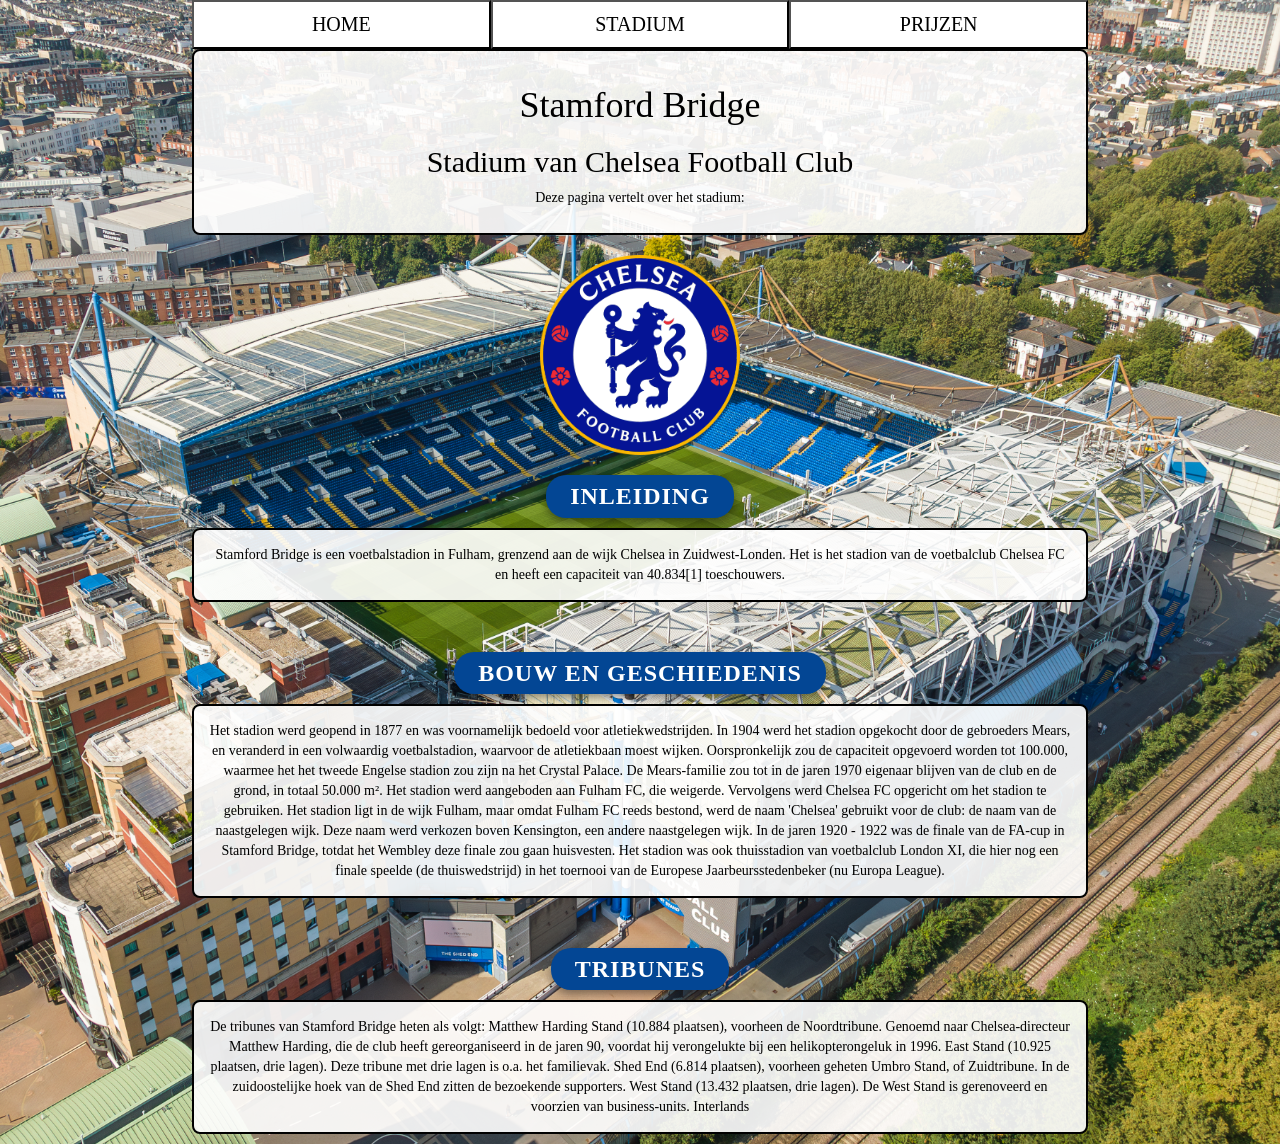
<file: stamfordbridge.html>
<!DOCTYPE html>
<html lang="nl-BE">
  <head>
    <title>Stadium</title>
    <link href="https://maxcdn.bootstrapcdn.com/bootstrap/3.3.6/css/bootstrap.min.css" rel="stylesheet" />
    <style>
    h3 {
      background-color: #034694;
      color: white;
      display: inline-block;   
      padding: 8px 24px;
      border-radius: 20px;       
      box-shadow: 0 4px 8px rgba(0, 0, 0, 0.4);
      font-weight: bold;
      letter-spacing: 1px;
    }
    #hoofd, .txt {
      border: 2px solid #000000;
      background-color: rgba(255, 255, 255, 0.9);
      padding: 15px;
      border-radius: 8px;
    }
    #nav *{
      flex: 1;
      background-color: white;
      padding: 8px;
      font-size: 20px;
    }
    #nav
    {
      display: flex;
    }
    #alles {
      padding: 0 15% 0 15%;
    }
    body {
      background-image: url("stamford.jpg");
      background-position: center;
      background-size: cover;
    }
    * {
      color:black;
      font-family:verdana;
      text-align: center;
    }
  </style>
  </head>
  <body>
    <!-- hier komt het -->
    <div id="alles">
      <div id="nav">
        <button onclick="window.location.href='index.html';">HOME</button>
        <button onclick="window.location.href='stamfordbridge.html'">STADIUM</button>
        <button onclick="window.location.href='prijzen.html'">PRIJZEN</button>
      </div>
      <div id="hoofd">
        <h1>Stamford Bridge</h1>
        <h2>Stadium van Chelsea Football Club</h2>
        <p>Deze pagina vertelt over het stadium:</p>
      </div>
      <br>
      <img src="Chelsea_FC.svg.webp" width="200" height="200">
      <br>
      <h3>INLEIDING</h3>
      <p class="txt">Stamford Bridge is een voetbalstadion in Fulham, grenzend aan de wijk Chelsea in Zuidwest-Londen. Het is het stadion van de voetbalclub Chelsea FC en heeft een capaciteit van 40.834[1] toeschouwers.</p>
      <br>
      <h3>BOUW EN GESCHIEDENIS</h3>
      <p class="txt">Het stadion werd geopend in 1877 en was voornamelijk bedoeld voor atletiekwedstrijden. In 1904 werd het stadion opgekocht door de gebroeders Mears, en veranderd in een volwaardig voetbalstadion, waarvoor de atletiekbaan moest wijken. Oorspronkelijk zou de capaciteit opgevoerd worden tot 100.000, waarmee het het tweede Engelse stadion zou zijn na het Crystal Palace. De Mears-familie zou tot in de jaren 1970 eigenaar blijven van de club en de grond, in totaal 50.000 m².

Het stadion werd aangeboden aan Fulham FC, die weigerde. Vervolgens werd Chelsea FC opgericht om het stadion te gebruiken. Het stadion ligt in de wijk Fulham, maar omdat Fulham FC reeds bestond, werd de naam 'Chelsea' gebruikt voor de club: de naam van de naastgelegen wijk. Deze naam werd verkozen boven Kensington, een andere naastgelegen wijk.

In de jaren 1920 - 1922 was de finale van de FA-cup in Stamford Bridge, totdat het Wembley deze finale zou gaan huisvesten. Het stadion was ook thuisstadion van voetbalclub London XI, die hier nog een finale speelde (de thuiswedstrijd) in het toernooi van de Europese Jaarbeursstedenbeker (nu Europa League).</p>
      <br>
      <h3>TRIBUNES</h3>
      <p class="txt">De tribunes van Stamford Bridge heten als volgt:
      Matthew Harding Stand (10.884 plaatsen), voorheen de Noordtribune. Genoemd naar Chelsea-directeur Matthew Harding, die de club heeft gereorganiseerd in de jaren 90, voordat hij verongelukte bij een helikopterongeluk in 1996.
      East Stand (10.925 plaatsen, drie lagen). Deze tribune met drie lagen is o.a. het familievak.
      Shed End (6.814 plaatsen), voorheen geheten Umbro Stand, of Zuidtribune. In de zuidoostelijke hoek van de Shed End zitten de bezoekende supporters.
      West Stand (13.432 plaatsen, drie lagen). De West Stand is gerenoveerd en voorzien van business-units.
      Interlands
      </p>
    </div>
  </body>
</html>
</file>
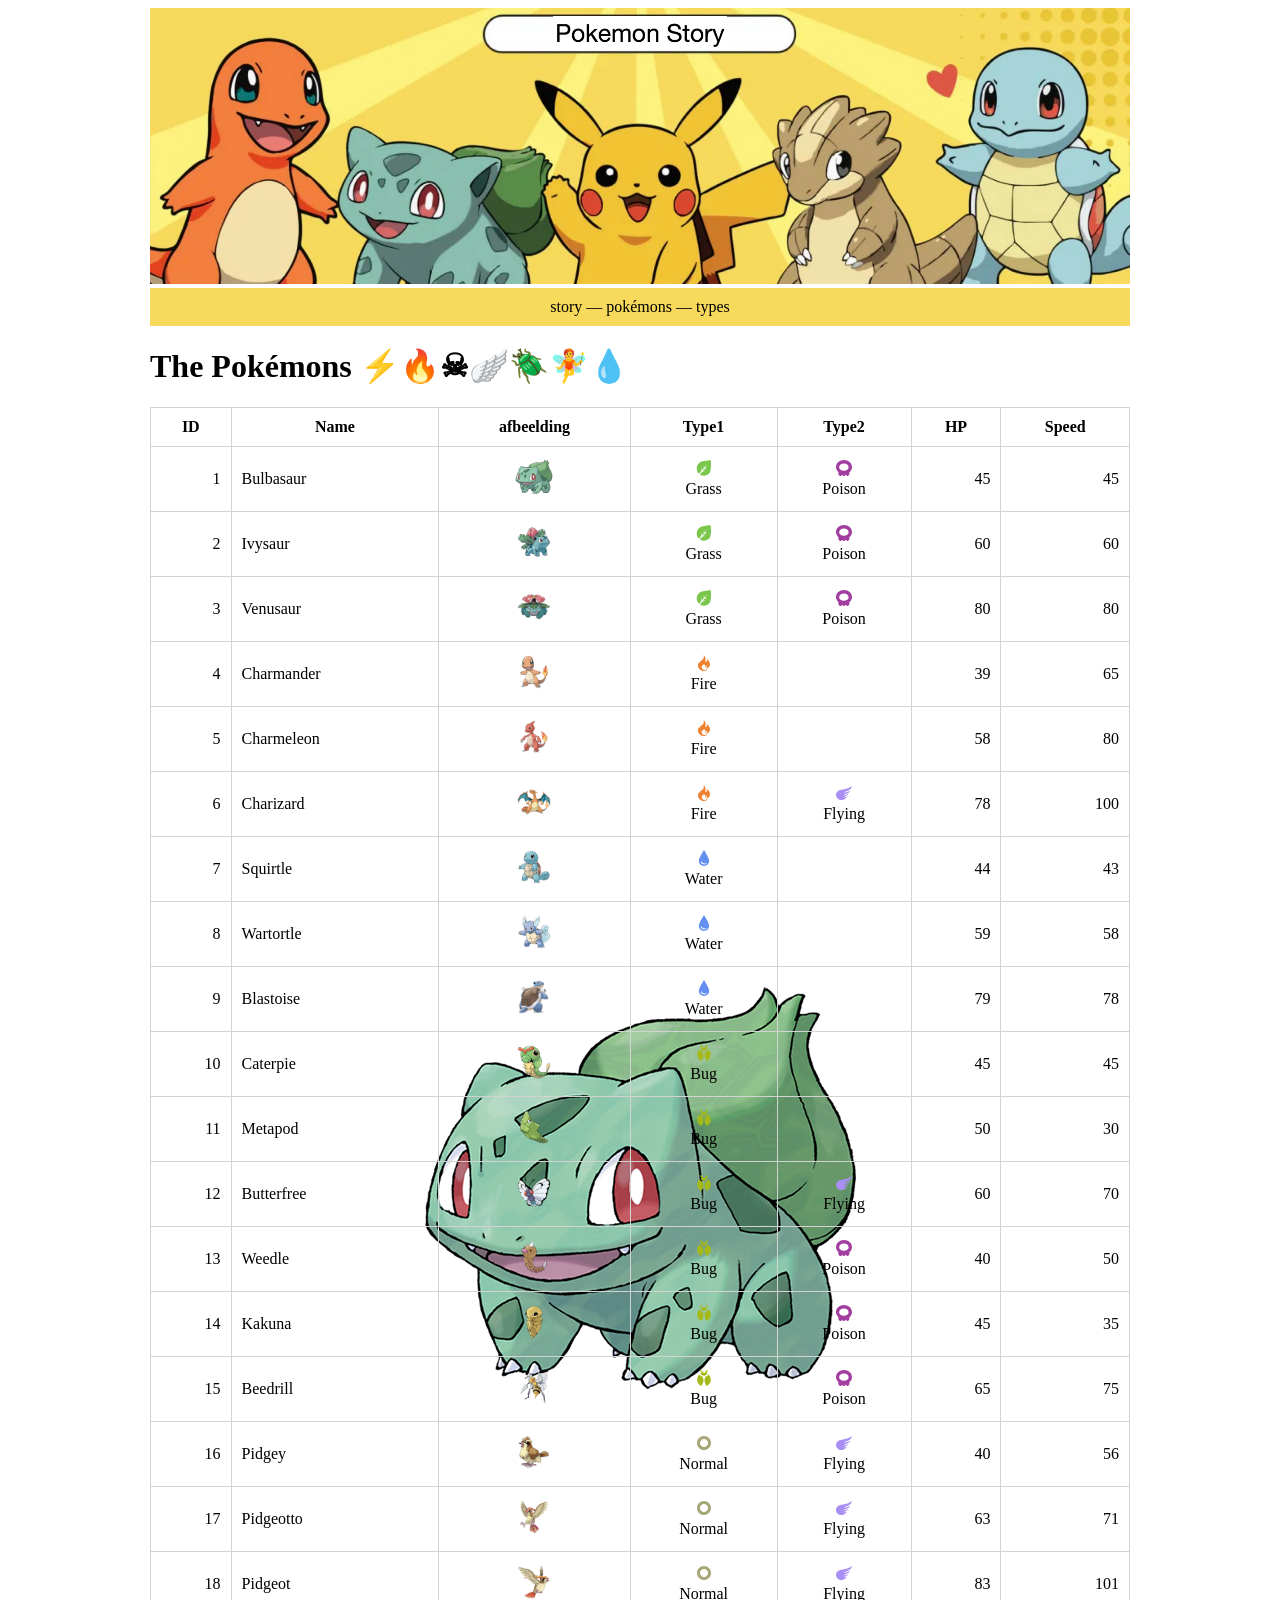
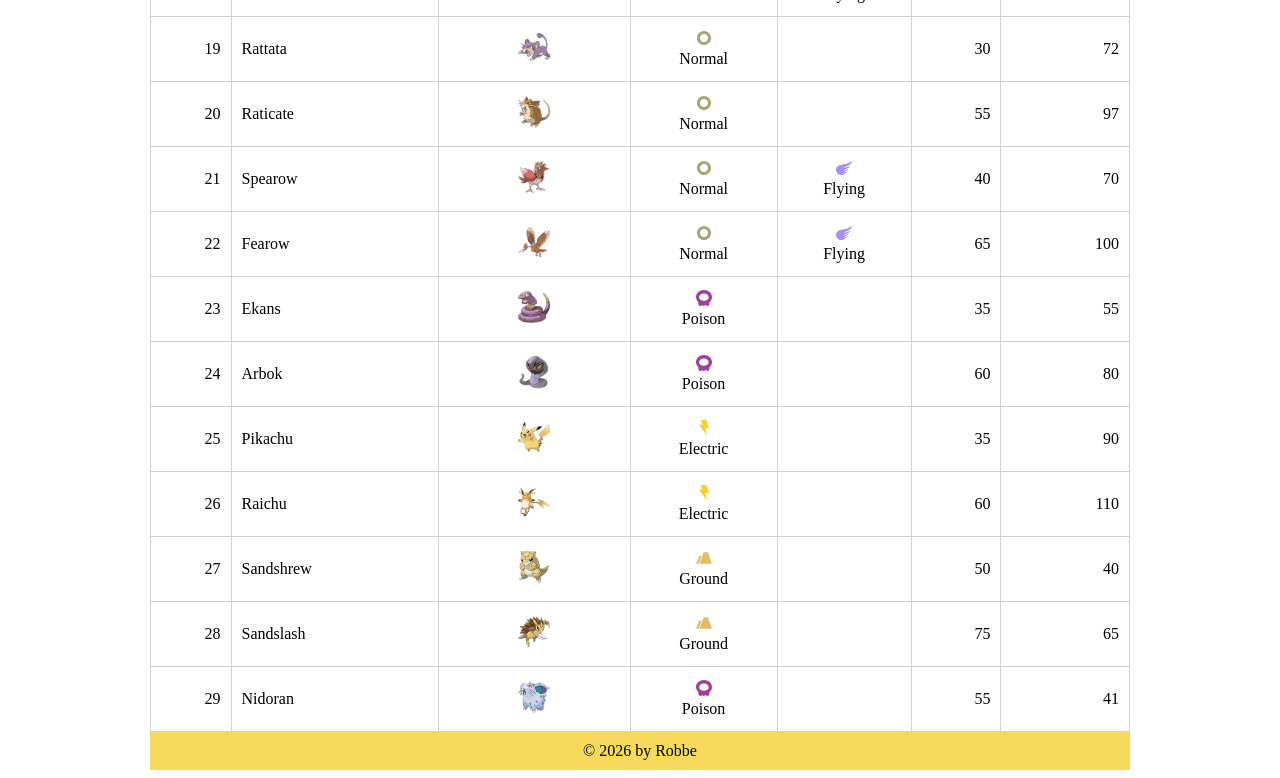
<file: story/pokemons.html>
<!DOCTYPE html>
<html>
<head>
    <title>The Pokémons</title>
    <link rel="stylesheet" href="style.css">
    <meta charset="UTF-8">
</head>
<body id="background">
    <img id="banner" src="img/banner.png">
    
    <div class="bar">
        <p><a href="index.html">story</a> — <a href="pokemons.html">pokémons</a> — <a href="types.html">types</a></p>       
    </div>
    <h1>The Pokémons ⚡🔥☠🪽🪲🧚💧</h1>

  <table>
    <tr>
      <th>ID</th>
      <th>Name</th>
      <th>afbeelding</th>
      <th>Type1</th>
      <th>Type2</th>
      <th>HP</th>
      <th>Speed</th>
    </tr>
    <tr>
      <td class="rechts">1</td>
      <td>Bulbasaur</td>
      <td class="midden"><img src="img/001.png" width="40" height="40"></td>
      <td class="midden"><img src="img/grass.svg" width="16" height="16"><br>Grass</td>
      <td class="midden"><img src="img/poison.svg" width="16" height="16"><br>Poison</td>
      <td class="rechts">45</td>
      <td class="rechts">45</td>
    </tr>
    <tr>
      <td class="rechts">2</td>
      <td>Ivysaur</td>
      <td class="midden"><img src="img/002.png" width="40" height="40"></td>
      <td class="midden"><img src="img/grass.svg" width="16" height="16"><br>Grass</td>
      <td class="midden"><img src="img/poison.svg" width="16" height="16"><br>Poison</td>
      <td class="rechts">60</td>
      <td class="rechts">60</td>
    </tr>
    <tr>
      <td class="rechts">3</td>
      <td>Venusaur</td>
      <td class="midden"><img src="img/003.png" width="40" height="40"></td>
      <td class="midden"><img src="img/grass.svg" width="16" height="16"><br>Grass</td>
      <td class="midden"><img src="img/poison.svg" width="16" height="16"><br>Poison</td>
      <td class="rechts">80</td>
      <td class="rechts">80</td>
    </tr>
    <tr>
      <td class="rechts">4</td>
      <td>Charmander</td>
      <td class="midden"><img src="img/004.png" width="40" height="40"></td>
      <td class="midden"><img src="img/fire.svg" width="16" height="16"><br>Fire</td>
      <td class="midden"></td>
      <td class="rechts">39</td>
      <td class="rechts">65</td>
    </tr>
    <tr>
      <td class="rechts">5</td>
      <td>Charmeleon</td>
      <td class="midden"><img src="img/005.png" width="40" height="40"></td>
      <td class="midden"><img src="img/fire.svg" width="16" height="16"><br>Fire</td>
      <td class="midden"></td>
      <td class="rechts">58</td>
      <td class="rechts">80</td>
    </tr>
    <tr>
      <td class="rechts">6</td>
      <td>Charizard</td>
      <td class="midden"><img src="img/006.png" width="40" height="40"></td>
      <td class="midden"><img src="img/fire.svg" width="16" height="16"><br>Fire</td>
      <td class="midden"><img src="img/flying.svg" width="16" height="16"><br>Flying</td>
      <td class="rechts">78</td>
      <td class="rechts">100</td>
    </tr>
    <tr>
      <td class="rechts">7</td>
      <td>Squirtle</td>
      <td class="midden"><img src="img/007.png" width="40" height="40"></td>
      <td class="midden"><img src="img/water.svg" width="16" height="16"><br>Water</td>
      <td class="midden"></td>
      <td class="rechts">44</td>
      <td class="rechts">43</td>
    </tr>
    <tr>
      <td class="rechts">8</td>
      <td>Wartortle</td>
      <td class="midden"><img src="img/008.png" width="40" height="40"></td>
      <td class="midden"><img src="img/water.svg" width="16" height="16"><br>Water</td>
      <td class="midden"></td>
      <td class="rechts">59</td>
      <td class="rechts">58</td>
    </tr>
    <tr>
      <td class="rechts">9</td>
      <td>Blastoise</td>
      <td class="midden"><img src="img/009.png" width="40" height="40"></td>
      <td class="midden"><img src="img/water.svg" width="16" height="16"><br>Water</td>
      <td class="midden"></td>
      <td class="rechts">79</td>
      <td class="rechts">78</td>
    </tr>
    <tr>
      <td class="rechts">10</td>
      <td>Caterpie</td>
      <td class="midden"><img src="img/010.png" width="40" height="40"></td>
      <td class="midden"><img src="img/bug.svg" width="16" height="16"><br>Bug</td>
      <td class="midden"></td>
      <td class="rechts">45</td>
      <td class="rechts">45</td>
    </tr>
    <tr>
      <td class="rechts">11</td>
      <td>Metapod</td>
      <td class="midden"><img src="img/011.png" width="40" height="40"></td>
      <td class="midden"><img src="img/bug.svg" width="16" height="16"><br>Bug</td>
      <td class="midden"></td>
      <td class="rechts">50</td>
      <td class="rechts">30</td>
    </tr>
    <tr>
      <td class="rechts">12</td>
      <td>Butterfree</td>
      <td class="midden"><img src="img/012.png" width="40" height="40"></td>
      <td class="midden"><img src="img/bug.svg" width="16" height="16"><br>Bug</td>
      <td class="midden"><img src="img/flying.svg" width="16" height="16"><br>Flying</td>
      <td class="rechts">60</td>
      <td class="rechts">70</td>
    </tr>
    <tr>
      <td class="rechts">13</td>
      <td>Weedle</td>
      <td class="midden"><img src="img/013.png" width="40" height="40"></td>
      <td class="midden"><img src="img/bug.svg" width="16" height="16"><br>Bug</td>
      <td class="midden"><img src="img/poison.svg" width="16" height="16"><br>Poison</td>
      <td class="rechts">40</td>
      <td class="rechts">50</td>
    </tr>
    <tr>
      <td class="rechts">14</td>
      <td>Kakuna</td>
      <td class="midden"><img src="img/014.png" width="40" height="40"></td>
      <td class="midden"><img src="img/bug.svg" width="16" height="16"><br>Bug</td>
      <td class="midden"><img src="img/poison.svg" width="16" height="16"><br>Poison</td>
      <td class="rechts">45</td>
      <td class="rechts">35</td>
    </tr>
    <tr>
      <td class="rechts">15</td>
      <td>Beedrill</td>
      <td class="midden"><img src="img/015.png" width="40" height="40"></td>
      <td class="midden"><img src="img/bug.svg" width="16" height="16"><br>Bug</td>
      <td class="midden"><img src="img/poison.svg" width="16" height="16"><br>Poison</td>
      <td class="rechts">65</td>
      <td class="rechts">75</td>
    </tr>
    <tr>
      <td class="rechts">16</td>
      <td>Pidgey</td>
      <td class="midden"><img src="img/016.png" width="40" height="40"></td>
      <td class="midden"><img src="img/normal.svg" width="16" height="16"><br>Normal</td>
      <td class="midden"><img src="img/flying.svg" width="16" height="16"><br>Flying</td>
      <td class="rechts">40</td>
      <td class="rechts">56</td>
    </tr>
    <tr>
      <td class="rechts">17</td>
      <td>Pidgeotto</td>
      <td class="midden"><img src="img/017.png" width="40" height="40"></td>
      <td class="midden"><img src="img/normal.svg" width="16" height="16"><br>Normal</td>
      <td class="midden"><img src="img/flying.svg" width="16" height="16"><br>Flying</td>
      <td class="rechts">63</td>
      <td class="rechts">71</td>
    </tr>
    <tr>
      <td class="rechts">18</td>
      <td>Pidgeot</td>
      <td class="midden"><img src="img/018.png" width="40" height="40"></td>
      <td class="midden"><img src="img/normal.svg" width="16" height="16"><br>Normal</td>
      <td class="midden"><img src="img/flying.svg" width="16" height="16"><br>Flying</td>
      <td class="rechts">83</td>
      <td class="rechts">101</td>
    </tr>
    <tr>
      <td class="rechts">19</td>
      <td>Rattata</td>
      <td class="midden"><img src="img/019.png" width="40" height="40"></td>
      <td class="midden"><img src="img/normal.svg" width="16" height="16"><br>Normal</td>
      <td class="midden"></td>
      <td class="rechts">30</td>
      <td class="rechts">72</td>
    </tr>
    <tr>
      <td class="rechts">20</td>
      <td>Raticate</td>
      <td class="midden"><img src="img/020.png" width="40" height="40"></td>
      <td class="midden"><img src="img/normal.svg" width="16" height="16"><br>Normal</td>
      <td class="midden"></td>
      <td class="rechts">55</td>
      <td class="rechts">97</td>
    </tr>
    <tr>
      <td class="rechts">21</td>
      <td>Spearow</td>
      <td class="midden"><img src="img/021.png" width="40" height="40"></td>
      <td class="midden"><img src="img/normal.svg" width="16" height="16"><br>Normal</td>
      <td class="midden"><img src="img/flying.svg" width="16" height="16"><br>Flying</td>
      <td class="rechts">40</td>
      <td class="rechts">70</td>
    </tr>
    <tr>
      <td class="rechts">22</td>
      <td>Fearow</td>
      <td class="midden"><img src="img/022.png" width="40" height="40"></td>
      <td class="midden"><img src="img/normal.svg" width="16" height="16"><br>Normal</td>
      <td class="midden"><img src="img/flying.svg" width="16" height="16"><br>Flying</td>
      <td class="rechts">65</td>
      <td class="rechts">100</td>
    </tr>
    <tr>
      <td class="rechts">23</td>
      <td>Ekans</td>
      <td class="midden"><img src="img/023.png" width="40" height="40"></td>
      <td class="midden"><img src="img/poison.svg" width="16" height="16"><br>Poison</td>
      <td class="midden"></td>
      <td class="rechts">35</td>
      <td class="rechts">55</td>
    </tr>
    <tr>
      <td class="rechts">24</td>
      <td>Arbok</td>
      <td class="midden"><img src="img/024.png" width="40" height="40"></td>
      <td class="midden"><img src="img/poison.svg" width="16" height="16"><br>Poison</td>
      <td class="midden"></td>
      <td class="rechts">60</td>
      <td class="rechts">80</td>
    </tr>
    <tr>
      <td class="rechts">25</td>
      <td>Pikachu</td>
      <td class="midden"><img src="img/025.png" width="40" height="40"></td>
      <td class="midden"><img src="img/electric.svg" width="16" height="16"><br>Electric</td>
      <td class="midden"></td>
      <td class="rechts">35</td>
      <td class="rechts">90</td>
    </tr>
    <tr>
      <td class="rechts">26</td>
      <td>Raichu</td>
      <td class="midden"><img src="img/026.png" width="40" height="40"></td>
      <td class="midden"><img src="img/electric.svg" width="16" height="16"><br>Electric</td>
      <td class="midden"></td>
      <td class="rechts">60</td>
      <td class="rechts">110</td>
    </tr>
    <tr>
      <td class="rechts">27</td>
      <td>Sandshrew</td>
      <td class="midden"><img src="img/027.png" width="40" height="40"></td>
      <td class="midden"><img src="img/ground.svg" width="16" height="16"><br>Ground</td>
      <td class="midden"></td>
      <td class="rechts">50</td>
      <td class="rechts">40</td>
    </tr>
    <tr>
      <td class="rechts">28</td>
      <td>Sandslash</td>
      <td class="midden"><img src="img/028.png" width="40" height="40"></td>
      <td class="midden"><img src="img/ground.svg" width="16" height="16"><br>Ground</td>
      <td class="midden"></td>
      <td class="rechts">75</td>
      <td class="rechts">65</td>
    </tr>
    <tr>
      <td class="rechts">29</td>
      <td>Nidoran</td>
      <td class="midden"><img src="img/029.png" width="40" height="40"></td>
      <td class="midden"><img src="img/poison.svg" width="16" height="16"><br>Poison</td>
      <td class="midden"></td>
      <td class="rechts">55</td>
      <td class="rechts">41</td>
    </tr>
  </table>

  <div class="bar">
    <p>© 2026 by Robbe</p>
  </div>
    
</body>
  
</html>
</file>
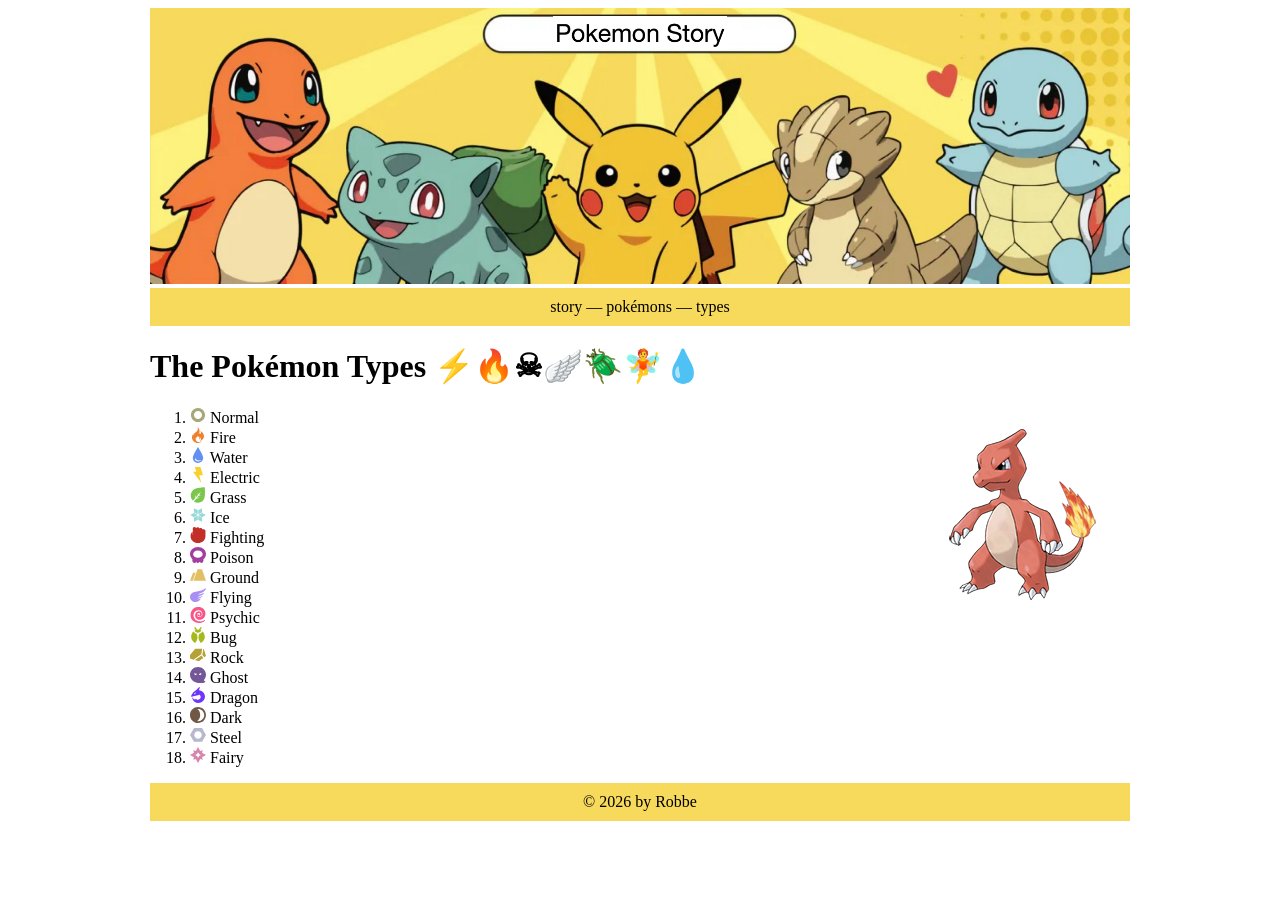
<file: story/types.html>
<!DOCTYPE html>
<html>
<head>
    <title>The Pokémon Types</title>
    <link rel="stylesheet" href="style.css">
    <meta charset="UTF-8">
</head>
<body>
    <img id="banner" src="img/banner.png">

    <div class="bar">
    <p><a href="index.html">story</a> — <a href="pokemons.html">pokémons</a> — <a href="types.html">types</a></p>
    </div>
</p>
    <h1>The Pokémon Types ⚡🔥☠🪽🪲🧚💧</h1>

  <img class="drijf" src="img/005.png">

  <ol>
    <li><img src="img/normal.svg" width="16" height="16"> Normal</li>
    <li><img src="img/fire.svg" width="16" height="16"> Fire</li>
    <li><img src="img/water.svg" width="16" height="16"> Water</li>
    <li><img src="img/electric.svg" width="16" height="16"> Electric</li>
    <li><img src="img/grass.svg" width="16" height="16"> Grass</li>
    <li><img src="img/ice.svg" width="16" height="16"> Ice</li>
    <li><img src="img/fighting.svg" width="16" height="16"> Fighting</li>
    <li><img src="img/poison.svg" width="16" height="16"> Poison</li>
    <li><img src="img/ground.svg" width="16" height="16"> Ground</li>
    <li><img src="img/flying.svg" width="16" height="16"> Flying</li>
    <li><img src="img/psychic.svg" width="16" height="16"> Psychic</li>
    <li><img src="img/bug.svg" width="16" height="16"> Bug</li>
    <li><img src="img/rock.svg" width="16" height="16"> Rock</li>
    <li><img src="img/ghost.svg" width="16" height="16"> Ghost</li>
    <li><img src="img/dragon.svg" width="16" height="16"> Dragon</li>
    <li><img src="img/dark.svg" width="16" height="16"> Dark</li>
    <li><img src="img/steel.svg" width="16" height="16"> Steel</li>
    <li><img src="img/fairy.svg" width="16" height="16"> Fairy</li>
  </ol>

  <div class="bar">
    <p>© 2026 by Robbe</p>
  </div>
    
</body>
  
</html>
</file>
<file: pokemon/style.css>
* {
    font-family: verdana;
}

.pokemonkaart {
    border-radius: 15px;
    width: 250px;
    margin: 10px;
    padding: 10px;
    float: left;
}

.achtergrond-geel {
    background-color: rgba(255, 255, 0, 0.3);
}

.achtergrond-groen {
    background-color: rgba(0, 255, 0, 0.3);
}

h1 {
    color: black;
    text-align: center;
}

h4 {
    color: gray;
    text-align: center;
}

img {
    width: 215px;
}

.type1 {
    margin: 10px auto; 
    width: 100px;
    background-color: yellow;
    text-align: center;
    padding: 5px;
    border-radius: 10px;
}

p {
    text-align: center;
}
</file>
<file: story/style.css>
* {
	font-family: verdana;
}
a:any-link {
	text-decoration-line: none;
	color: black;
}
body {
	max-width: 980px;
	margin-left: auto;
	margin-right: auto;
}
body#background {
	background-image: url("img/001.png");
	background-position: center;
	background-repeat: no-repeat;
}
#banner {
	width: 100%;
}

.bar {
  width: 100%;
  background-color: #F7DA5C;
}

.bar p {
  margin: 0px;
  padding-top: 10px;
  padding-bottom: 10px;
  text-align: center;
  text-indent: 0px;
}

p {
  text-indent: 50px;
}

table {
  width: 100%;
  border-collapse: collapse;
}

th, td {
  border: 1px solid lightgray;
  padding: 10px;
}

.rechts {
  text-align: right;
}

.midden {
  text-align: center;
}

.drijf {
  float: right;
}
</file>
<file: vierkanten/style.css>
.vierkant {
    width: 100px;
    height: 100px;
    border: 1px solid black;
}

.rechthoek {
    width: 200px;
    height: 100px;
    border: 1px solid black;
} 

.rood {
    background-color: red;
}

.groen {
    background-color: green;
}

.geel {
    background-color: yellow;
}

.blauw {
    background-color: blue;
}
</file>
